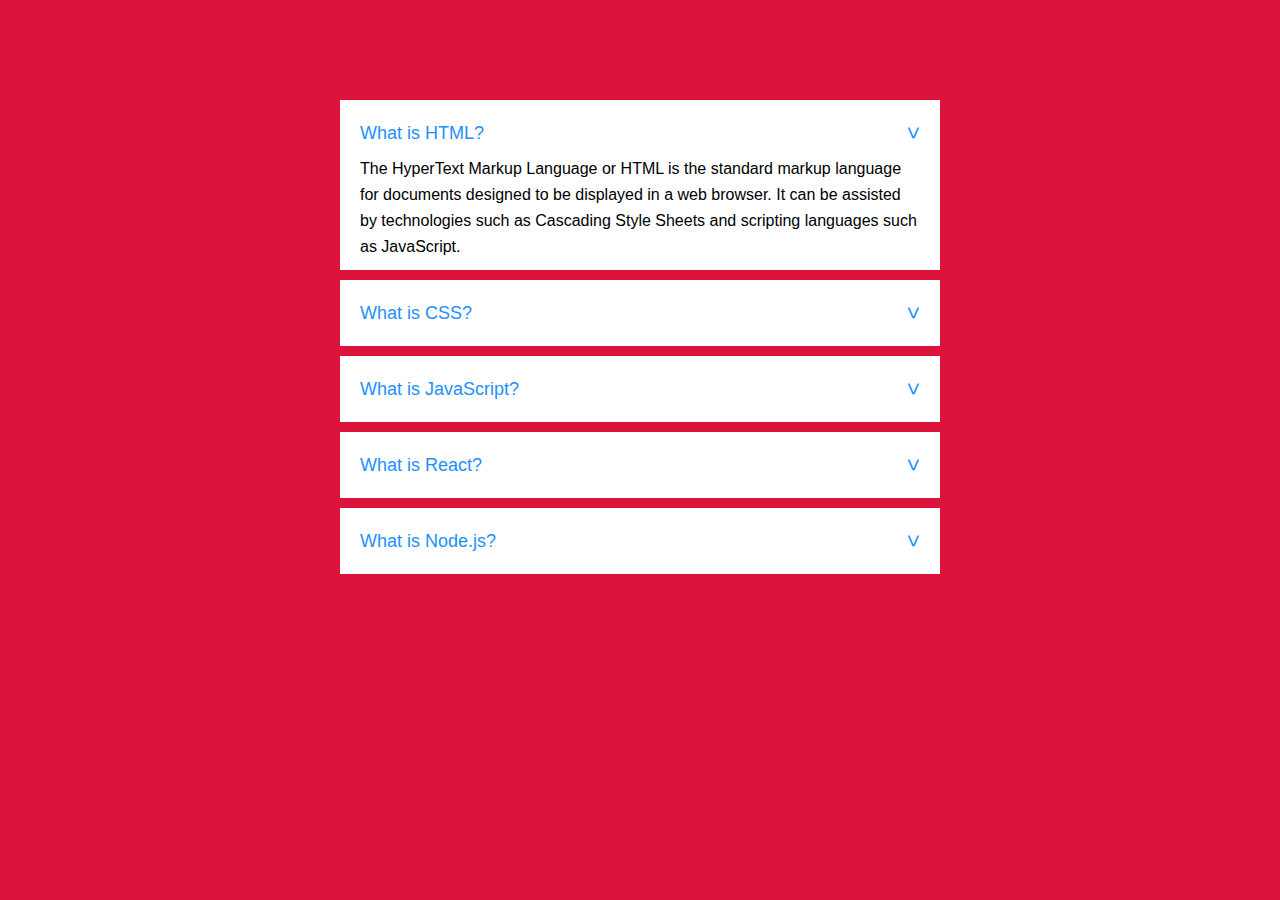
<file: 010. Accordion/index.html>
<html lang="en">
  <head>
    <meta charset="UTF-8" />
    <meta http-equiv="X-UA-Compatible" content="IE=edge" />
    <meta name="viewport" content="width=device-width, initial-scale=1.0" />
    <title>Accordion</title>
    <link rel="stylesheet" href="style.css" />
  </head>
  <body>
    <ul id="accordion">
      <li>
        <label for="first">What is HTML? <span>&#x3e;</span></label>
        <input type="radio" name="accordion" id="first" checked />
        <div class="content">
          <p>
            The HyperText Markup Language or HTML is the standard markup
            language for documents designed to be displayed in a web browser. It
            can be assisted by technologies such as Cascading Style Sheets and
            scripting languages such as JavaScript.
          </p>
        </div>
      </li>
      <li>
        <label for="second">What is CSS? <span>&#x3e;</span></label>
        <input type="radio" name="accordion" id="second" />
        <div class="content">
          <p>
            Cascading Style Sheets is a style sheet language used for describing
            the presentation of a document written in a markup language such as
            HTML. CSS is a cornerstone technology of the World Wide Web,
            alongside HTML and JavaScript.
          </p>
        </div>
      </li>
      <li>
        <label for="third">What is JavaScript? <span>&#x3e;</span></label>
        <input type="radio" name="accordion" id="third" />
        <div class="content">
          <p>
            JavaScript, often abbreviated JS, is a programming language that is
            one of the core technologies of the World Wide Web, alongside HTML
            and CSS. Over 97% of websites use JavaScript on the client side for
            web page behavior, often incorporating third-party libraries.
          </p>
        </div>
      </li>
      <li>
        <label for="fourth">What is React? <span>&#x3e;</span></label>
        <input type="radio" name="accordion" id="fourth" />
        <div class="content">
          <p>
            React is a free and open-source front-end JavaScript library for
            building user interfaces based on UI components. It is maintained by
            Meta and a community of individual developers and companies.
          </p>
        </div>
      </li>
      <li>
        <label for="fifth">What is Node.js? <span>&#x3e;</span></label>
        <input type="radio" name="accordion" id="fifth" />
        <div class="content">
          <p>
            Node.js is an open-source, cross-platform, back-end JavaScript
            runtime environment that runs on the V8 engine and executes
            JavaScript code outside a web browser
          </p>
        </div>
      </li>
    </ul>
  </body>
</html>
</file>
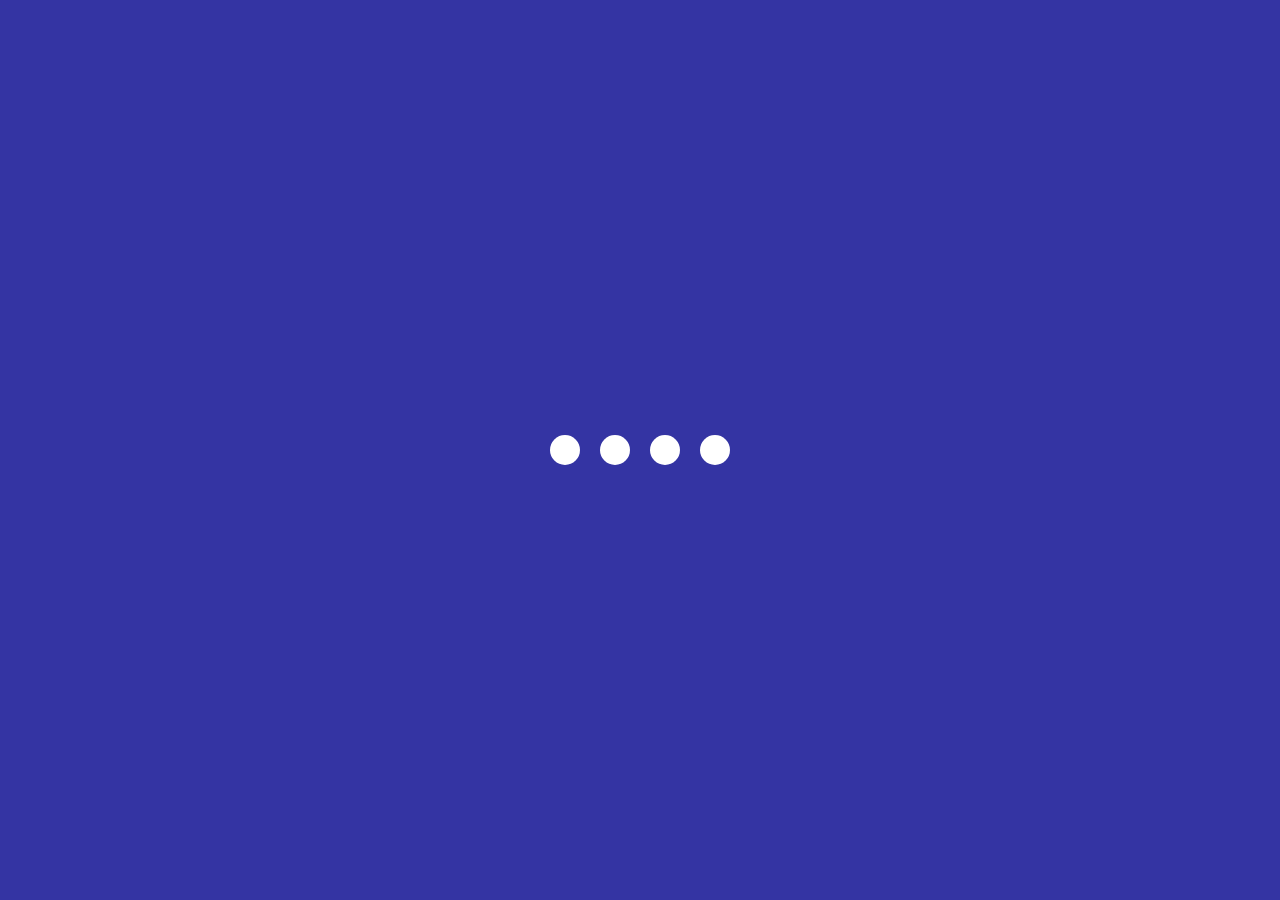
<file: 02.Creative Loading Animation/index.html>
<html lang="en">
  <head>
    <meta charset="UTF-8" />
    <meta http-equiv="X-UA-Compatible" content="IE=edge" />
    <meta name="viewport" content="width=device-width, initial-scale=1.0" />
    <title>Loading Animation</title>
    <link rel="stylesheet" href="style.css" />
  </head>
  <body>
    <section class="wrapper">
      <div class="loader">
        <div class="loading one"></div>
        <div class="loading two"></div>
        <div class="loading three"></div>
        <div class="loading four"></div>
      </div>
    </section>
  </body>
</html>
</file>
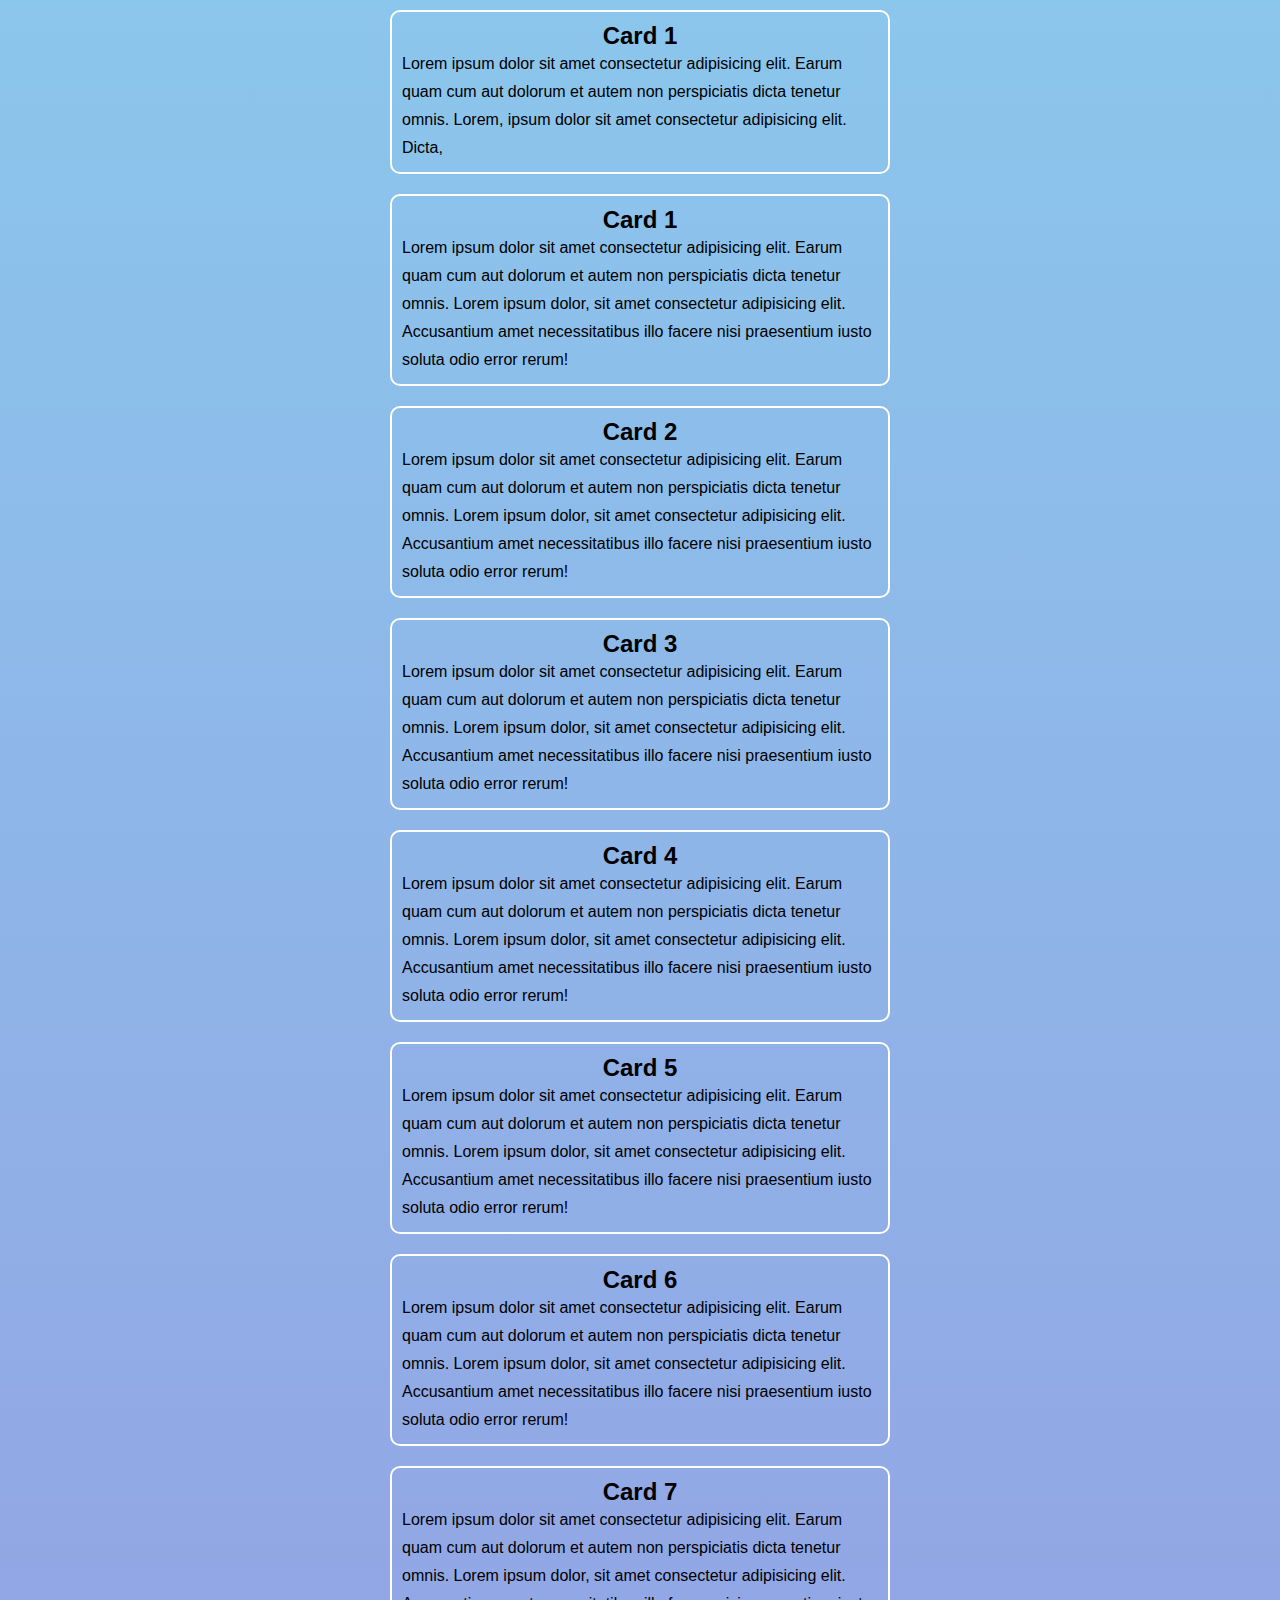
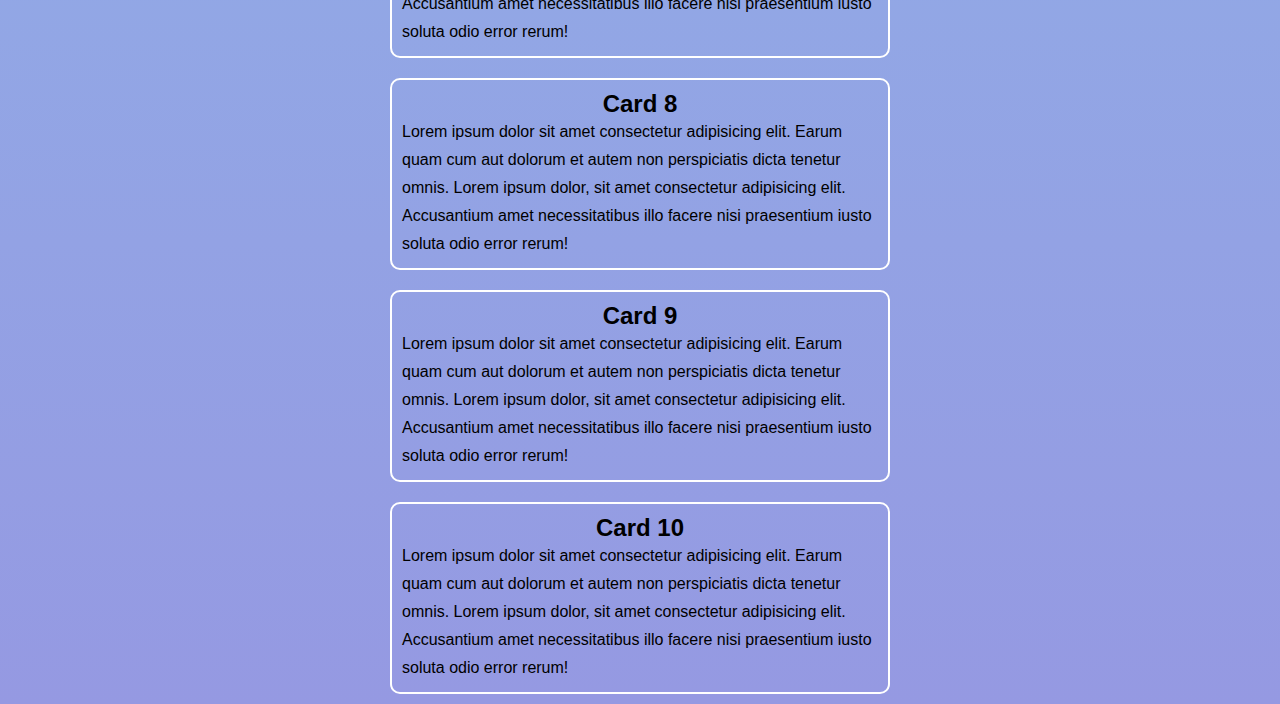
<file: 03.Custom Scrollbar/index.html>
<html lang="en">
  <head>
    <meta charset="UTF-8" />
    <meta name="viewport" content="width=device-width, initial-scale=1.0" />
    <title>Custom Scrollbar</title>
    <link rel="stylesheet" href="style.css" />
  </head>
  <body>
    <section class="section">
      <div class="card">
        <h2>Card 1</h2>
        <p>
          Lorem ipsum dolor sit amet consectetur adipisicing elit. Earum quam
          cum aut dolorum et autem non perspiciatis dicta tenetur omnis. Lorem,
          ipsum dolor sit amet consectetur adipisicing elit. Dicta,
          <pariatur class="lorem10"></pariatur>
        </p>
      </div>
      <div class="card">
        <h2>Card 1</h2>
        <p>
          Lorem ipsum dolor sit amet consectetur adipisicing elit. Earum quam
          cum aut dolorum et autem non perspiciatis dicta tenetur omnis. Lorem
          ipsum dolor, sit amet consectetur adipisicing elit. Accusantium amet
          necessitatibus illo facere nisi praesentium iusto soluta odio error
          rerum!
        </p>
      </div>
      <div class="card">
        <h2>Card 2</h2>
        <p>
          Lorem ipsum dolor sit amet consectetur adipisicing elit. Earum quam
          cum aut dolorum et autem non perspiciatis dicta tenetur omnis. Lorem
          ipsum dolor, sit amet consectetur adipisicing elit. Accusantium amet
          necessitatibus illo facere nisi praesentium iusto soluta odio error
          rerum!
        </p>
      </div>
      <div class="card">
        <h2>Card 3</h2>
        <p>
          Lorem ipsum dolor sit amet consectetur adipisicing elit. Earum quam
          cum aut dolorum et autem non perspiciatis dicta tenetur omnis. Lorem
          ipsum dolor, sit amet consectetur adipisicing elit. Accusantium amet
          necessitatibus illo facere nisi praesentium iusto soluta odio error
          rerum!
        </p>
      </div>
      <div class="card">
        <h2>Card 4</h2>
        <p>
          Lorem ipsum dolor sit amet consectetur adipisicing elit. Earum quam
          cum aut dolorum et autem non perspiciatis dicta tenetur omnis. Lorem
          ipsum dolor, sit amet consectetur adipisicing elit. Accusantium amet
          necessitatibus illo facere nisi praesentium iusto soluta odio error
          rerum!
        </p>
      </div>
      <div class="card">
        <h2>Card 5</h2>
        <p>
          Lorem ipsum dolor sit amet consectetur adipisicing elit. Earum quam
          cum aut dolorum et autem non perspiciatis dicta tenetur omnis. Lorem
          ipsum dolor, sit amet consectetur adipisicing elit. Accusantium amet
          necessitatibus illo facere nisi praesentium iusto soluta odio error
          rerum!
        </p>
      </div>
      <div class="card">
        <h2>Card 6</h2>
        <p>
          Lorem ipsum dolor sit amet consectetur adipisicing elit. Earum quam
          cum aut dolorum et autem non perspiciatis dicta tenetur omnis. Lorem
          ipsum dolor, sit amet consectetur adipisicing elit. Accusantium amet
          necessitatibus illo facere nisi praesentium iusto soluta odio error
          rerum!
        </p>
      </div>
      <div class="card">
        <h2>Card 7</h2>
        <p>
          Lorem ipsum dolor sit amet consectetur adipisicing elit. Earum quam
          cum aut dolorum et autem non perspiciatis dicta tenetur omnis. Lorem
          ipsum dolor, sit amet consectetur adipisicing elit. Accusantium amet
          necessitatibus illo facere nisi praesentium iusto soluta odio error
          rerum!
        </p>
      </div>
      <div class="card">
        <h2>Card 8</h2>
        <p>
          Lorem ipsum dolor sit amet consectetur adipisicing elit. Earum quam
          cum aut dolorum et autem non perspiciatis dicta tenetur omnis. Lorem
          ipsum dolor, sit amet consectetur adipisicing elit. Accusantium amet
          necessitatibus illo facere nisi praesentium iusto soluta odio error
          rerum!
        </p>
      </div>
      <div class="card">
        <h2>Card 9</h2>
        <p>
          Lorem ipsum dolor sit amet consectetur adipisicing elit. Earum quam
          cum aut dolorum et autem non perspiciatis dicta tenetur omnis. Lorem
          ipsum dolor, sit amet consectetur adipisicing elit. Accusantium amet
          necessitatibus illo facere nisi praesentium iusto soluta odio error
          rerum!
        </p>
      </div>
      <div class="card">
        <h2>Card 10</h2>
        <p>
          Lorem ipsum dolor sit amet consectetur adipisicing elit. Earum quam
          cum aut dolorum et autem non perspiciatis dicta tenetur omnis. Lorem
          ipsum dolor, sit amet consectetur adipisicing elit. Accusantium amet
          necessitatibus illo facere nisi praesentium iusto soluta odio error
          rerum!
        </p>
      </div>
    </section>
  </body>
</html>
</file>
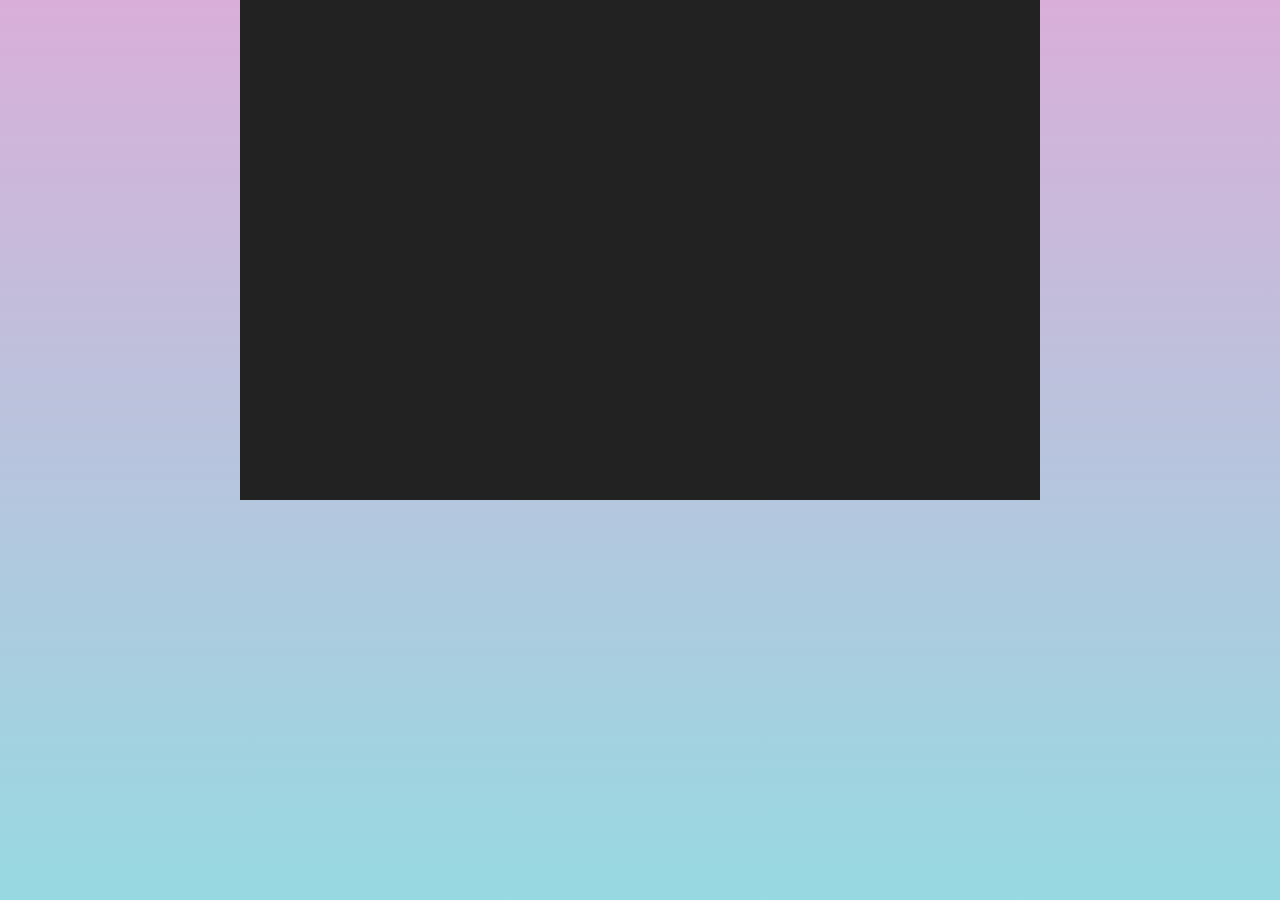
<file: 04.Creative Image Hover Effect/index.html>
<html lang="en">
  <head>
    <meta charset="UTF-8" />
    <meta http-equiv="X-UA-Compatible" content="IE=edge" />
    <meta name="viewport" content="width=device-width, initial-scale=1.0" />
    <title>Creative Image Hover Effect</title>
    <link rel="stylesheet" href="style.css" />
  </head>
  <body>
    <section class="container">
      <div class="clip clip1"></div>
      <div class="clip clip2"></div>
      <div class="clip clip3"></div>
    </section>
  </body>
</html>
</file>
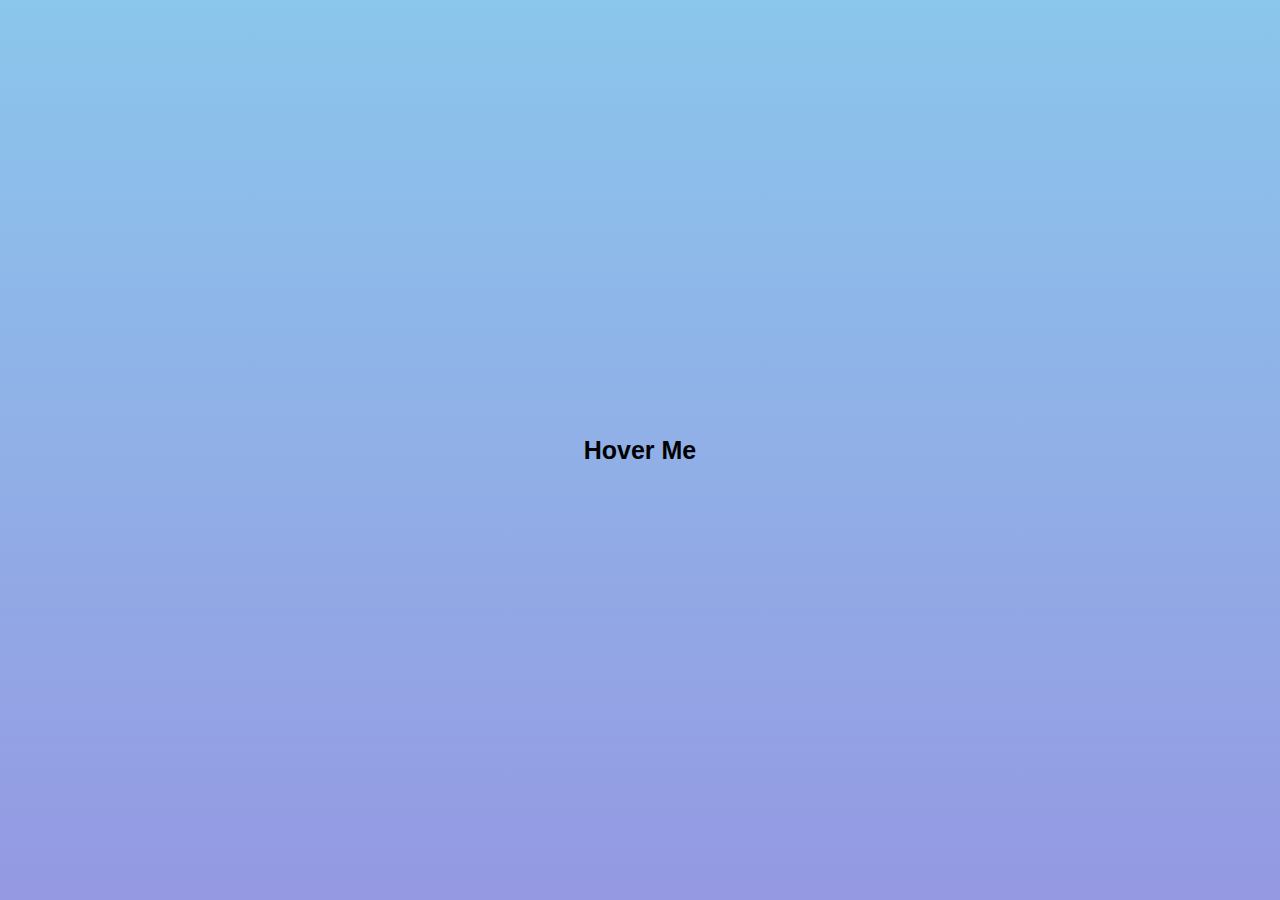
<file: 09. Tooltip/index.html>
<html lang="en">
  <head>
    <meta charset="UTF-8" />
    <meta http-equiv="X-UA-Compatible" content="IE=edge" />
    <meta name="viewport" content="width=device-width, initial-scale=1.0" />
    <title>Tooltip</title>
    <link rel="stylesheet" href="style.css" />
  </head>
  <body>
    <div id="container">
      <span id="tooltip-content">Tooltip Text</span>
      <span>Hover Me</span>
    </div>
  </body>
</html>
</file>
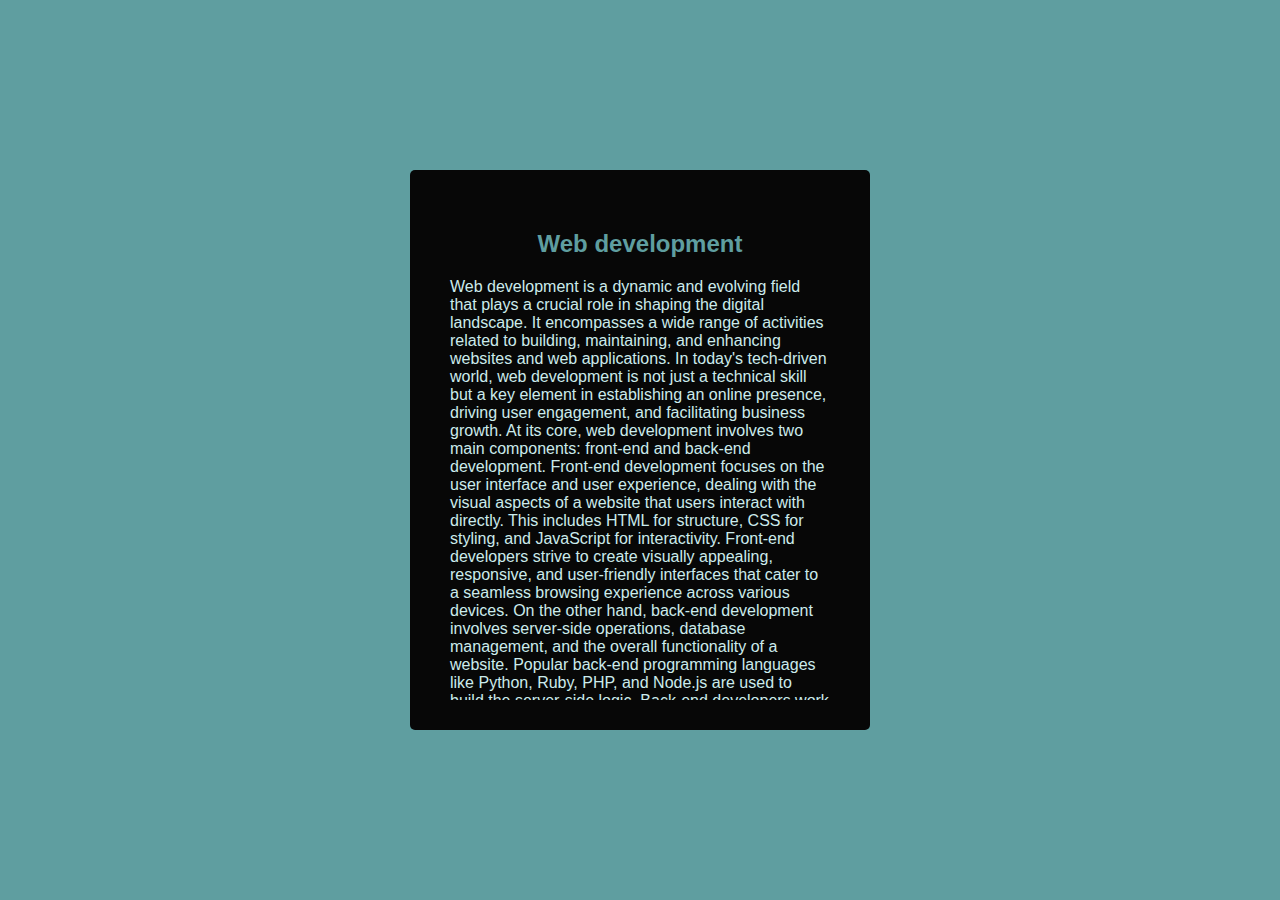
<file: 11. Scrollbars/index.html>
<html lang="en">
  <head>
    <meta charset="UTF-8" />
    <meta name="viewport" content="width=device-width, initial-scale=1.0" />
    <title>Scrollbar</title>
    <link rel="stylesheet" href="style.css" />
  </head>
  <body>
    <section class="scroll-container">
      <div class="scroll-div">
        <div class="scroll-object">
          <h2>Web development</h2>
          Web development is a dynamic and evolving field that plays a crucial
          role in shaping the digital landscape. It encompasses a wide range of
          activities related to building, maintaining, and enhancing websites
          and web applications. In today's tech-driven world, web development is
          not just a technical skill but a key element in establishing an online
          presence, driving user engagement, and facilitating business growth.
          At its core, web development involves two main components: front-end
          and back-end development. Front-end development focuses on the user
          interface and user experience, dealing with the visual aspects of a
          website that users interact with directly. This includes HTML for
          structure, CSS for styling, and JavaScript for interactivity.
          Front-end developers strive to create visually appealing, responsive,
          and user-friendly interfaces that cater to a seamless browsing
          experience across various devices. On the other hand, back-end
          development involves server-side operations, database management, and
          the overall functionality of a website. Popular back-end programming
          languages like Python, Ruby, PHP, and Node.js are used to build the
          server-side logic. Back-end developers work to ensure that the website
          or web application functions smoothly, handles user requests
          efficiently, and securely manages data. The combination of front-end
          and back-end development results in full-stack development, where
          developers have proficiency in both areas. Full-stack developers are
          versatile and capable of handling the entire web development process,
          from designing the user interface to implementing server-side logic
          and managing databases. Web development frameworks and libraries
          significantly contribute to streamlining the development process.
          Frameworks like React, Angular, and Vue.js are widely used for
          front-end development, providing pre-built components and a structured
          architecture. On the back-end, frameworks like Django (Python), Ruby
          on Rails (Ruby), and Express.js (JavaScript/Node.js) offer developers
          a foundation to build robust and scalable applications. The rise of
          application programming interfaces (APIs) has also played a pivotal
          role in modern web development. APIs enable different software systems
          to communicate and share data, facilitating seamless integration
          between various components and services. This has led to the
          development of Single Page Applications (SPAs) and Progressive Web
          Apps (PWAs), enhancing the user experience by delivering faster, more
          interactive, and responsive web applications. Web development is not
          solely about coding; it also involves considerations for security,
          performance optimization, and scalability. With the increasing
          emphasis on cybersecurity, developers need to implement best practices
          to protect user data and prevent security breaches. Additionally,
          optimizing web performance through techniques like code splitting,
          lazy loading, and caching is essential to ensure a fast and efficient
          user experience. The field of web development is in a constant state
          of evolution, with new technologies and trends emerging regularly. The
          adoption of serverless architecture, the increasing use of artificial
          intelligence and machine learning in web applications, and the growth
          of the Jamstack (JavaScript, APIs, and Markup) architecture are just a
          few examples of the ongoing developments in the industry. In
          conclusion, web development is a multifaceted discipline that
          continues to shape the digital landscape. Whether it's building
          responsive user interfaces, implementing robust server-side logic, or
          integrating cutting-edge technologies, web development is a crucial
          element in creating the online experiences we interact with daily. As
          technology advances, web developers will need to stay adaptable,
          continuously updating their skills to meet the ever-changing demands
          of the digital world.
        </div>
      </div>
    </section>
  </body>
</html>
</file>
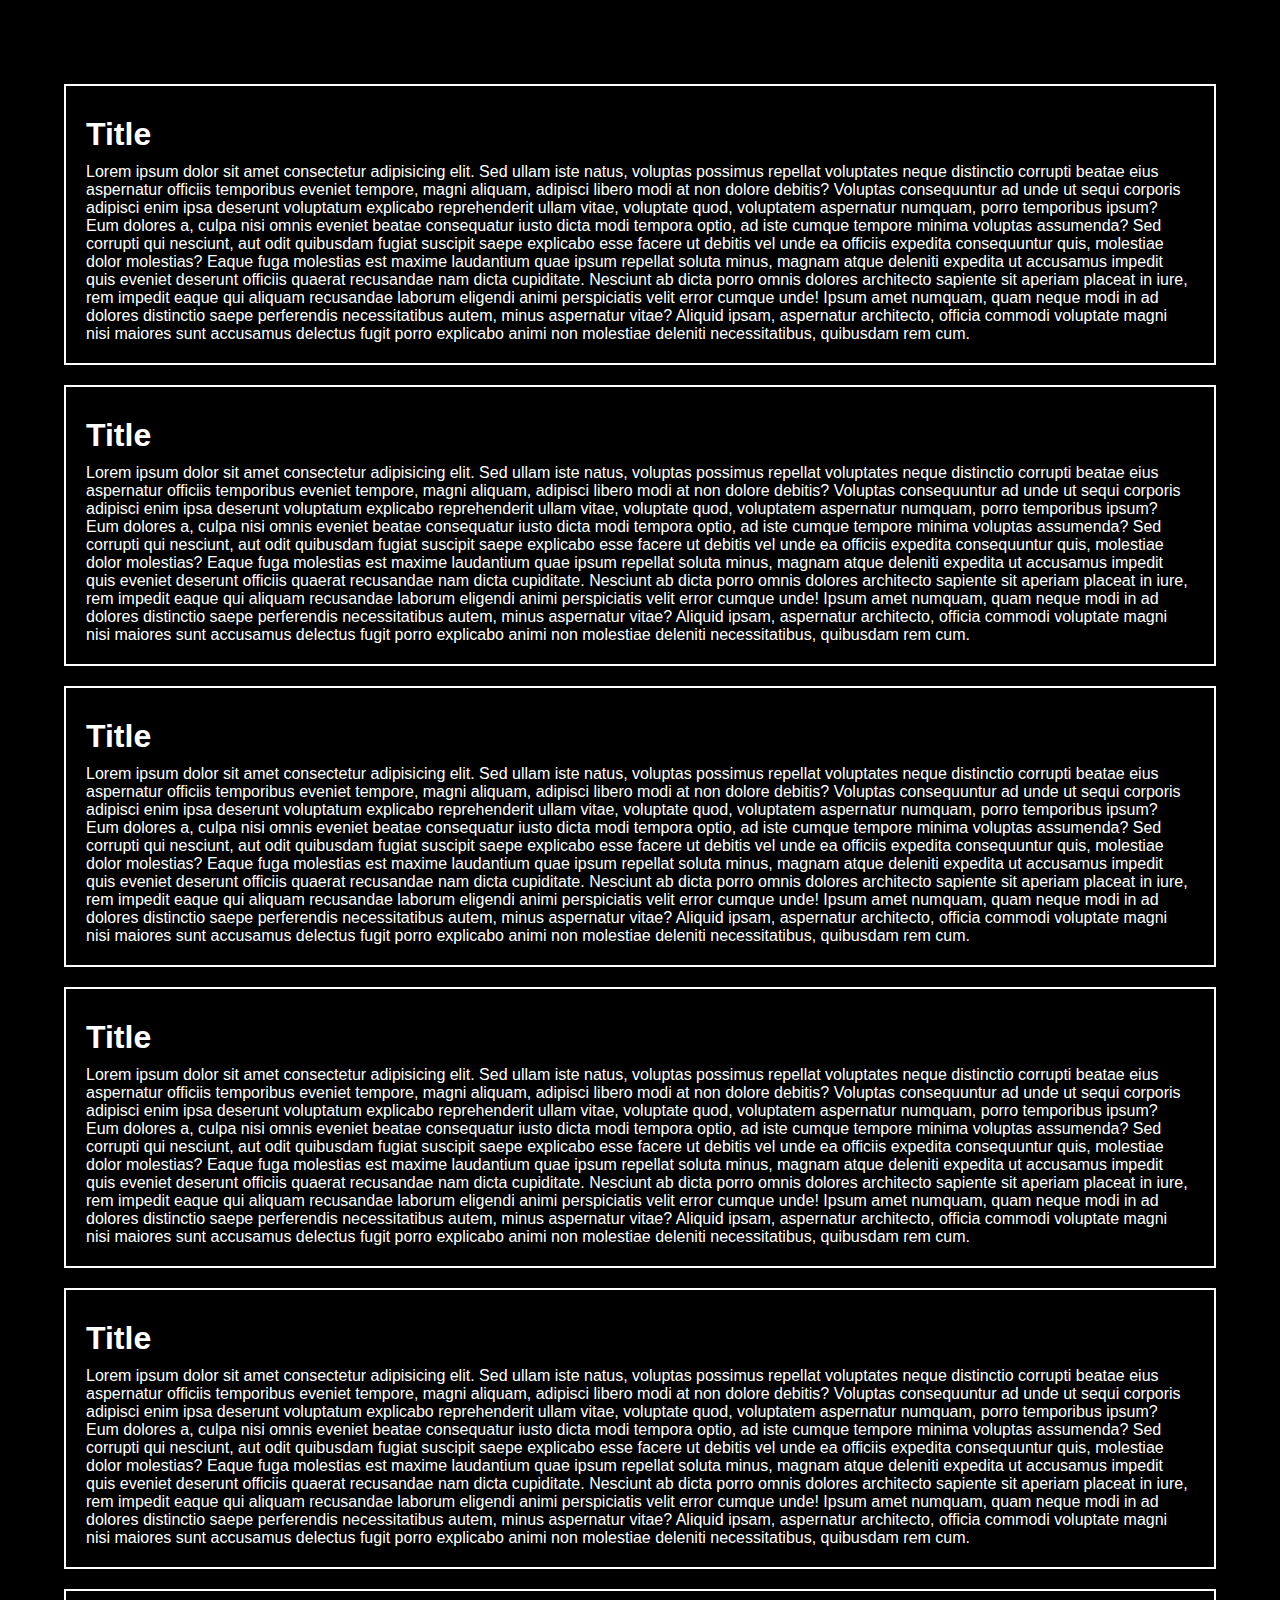
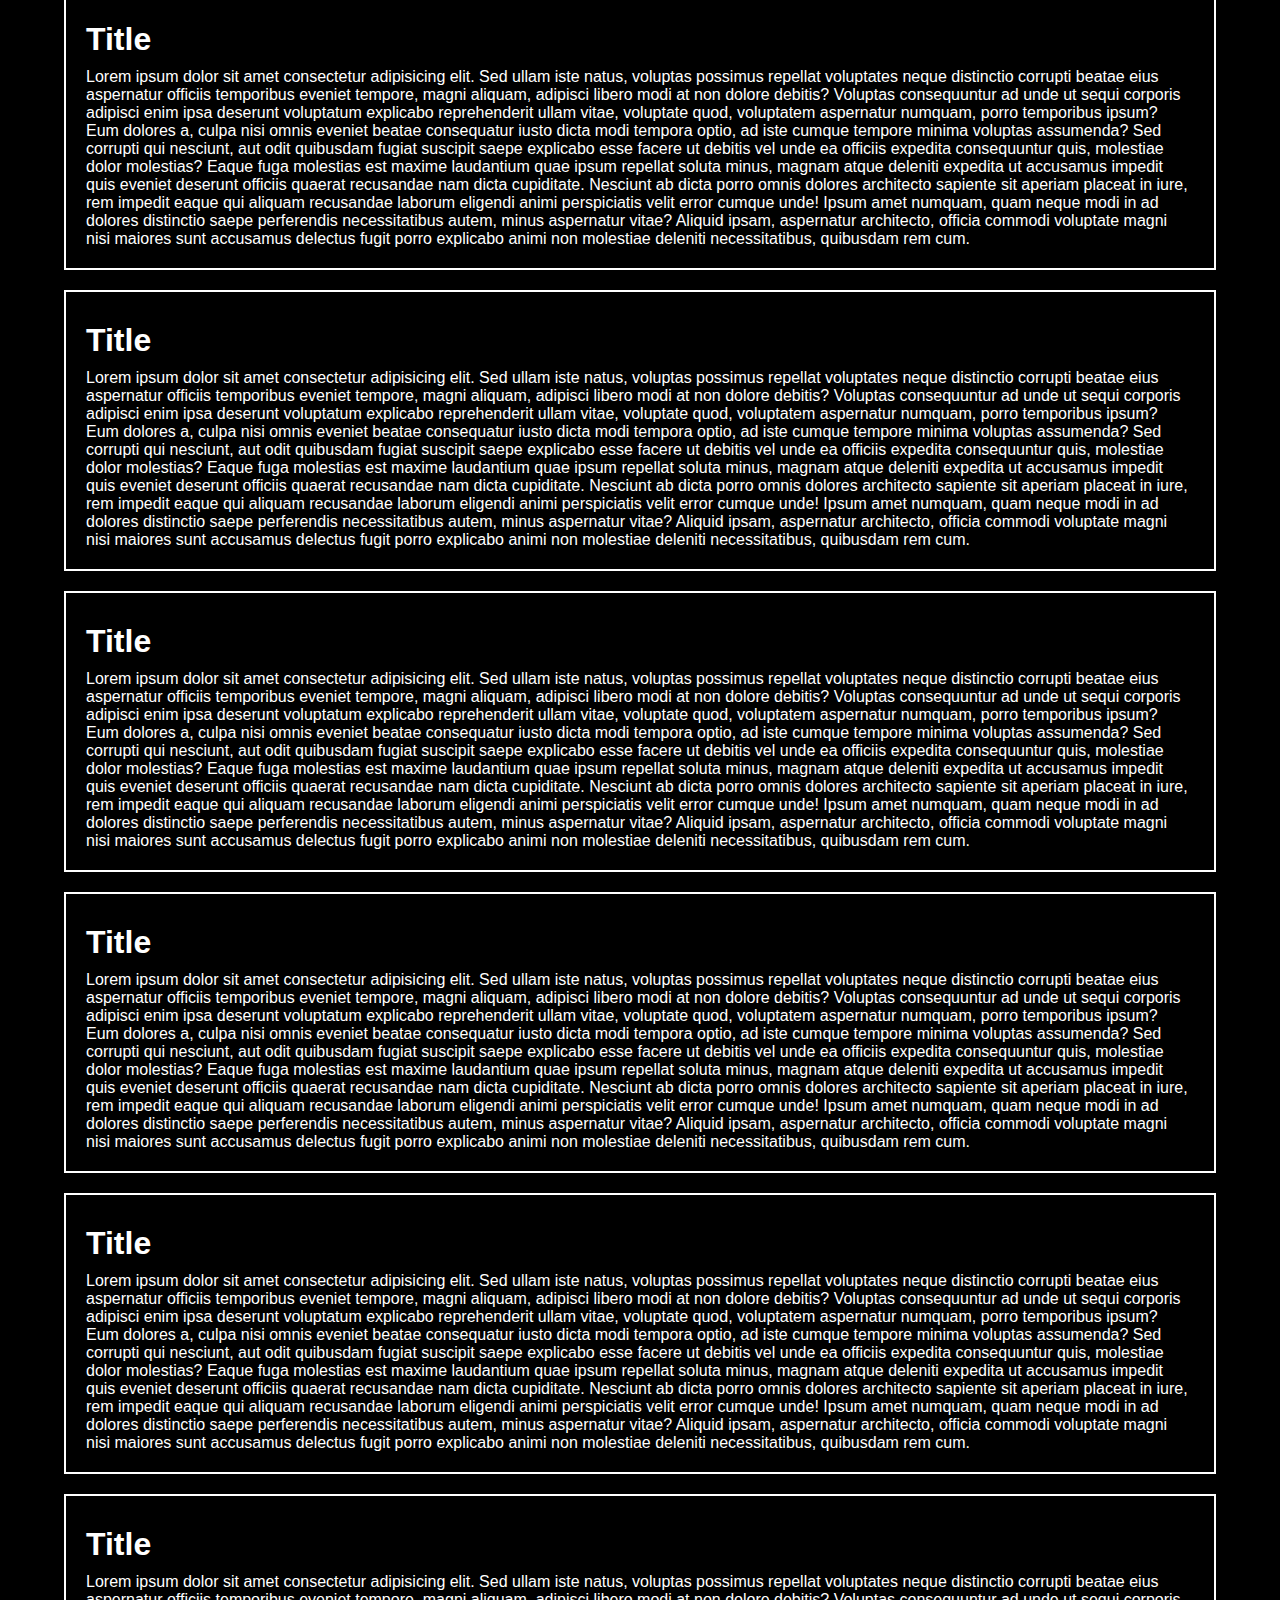
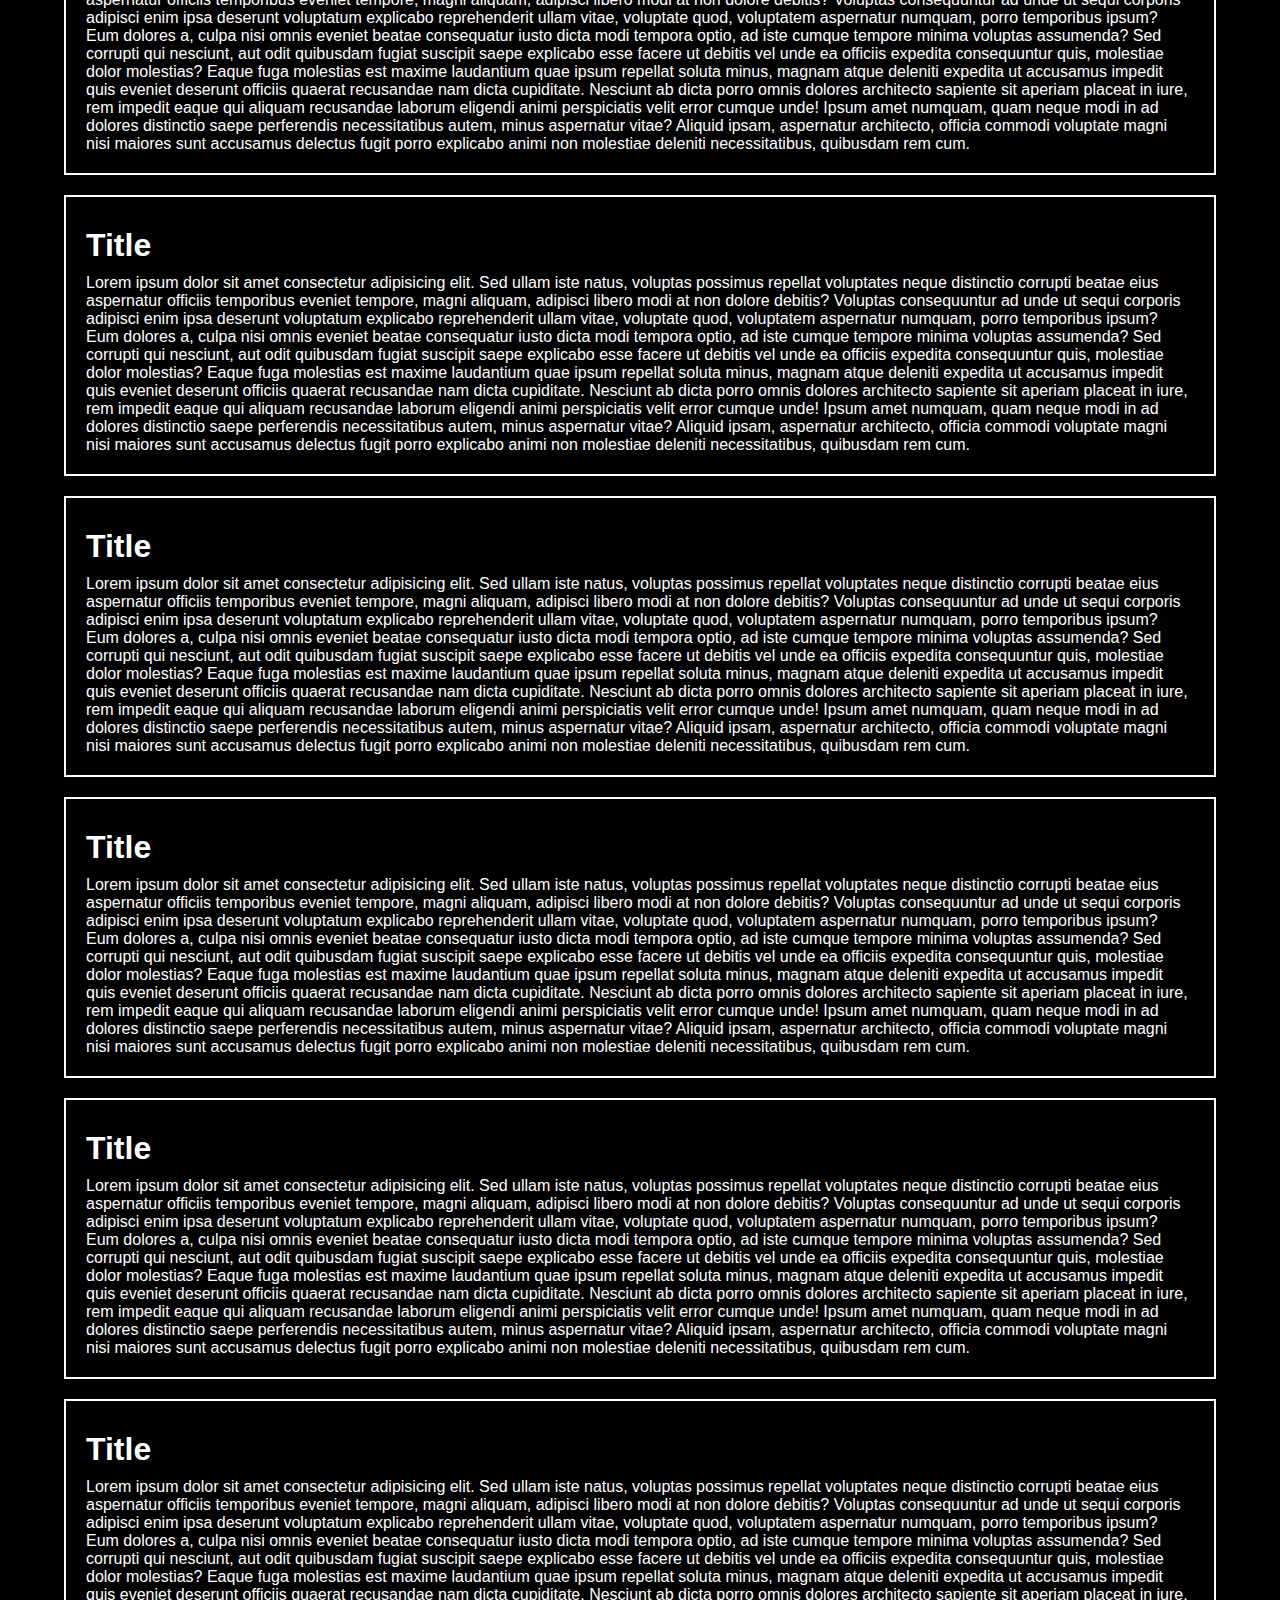
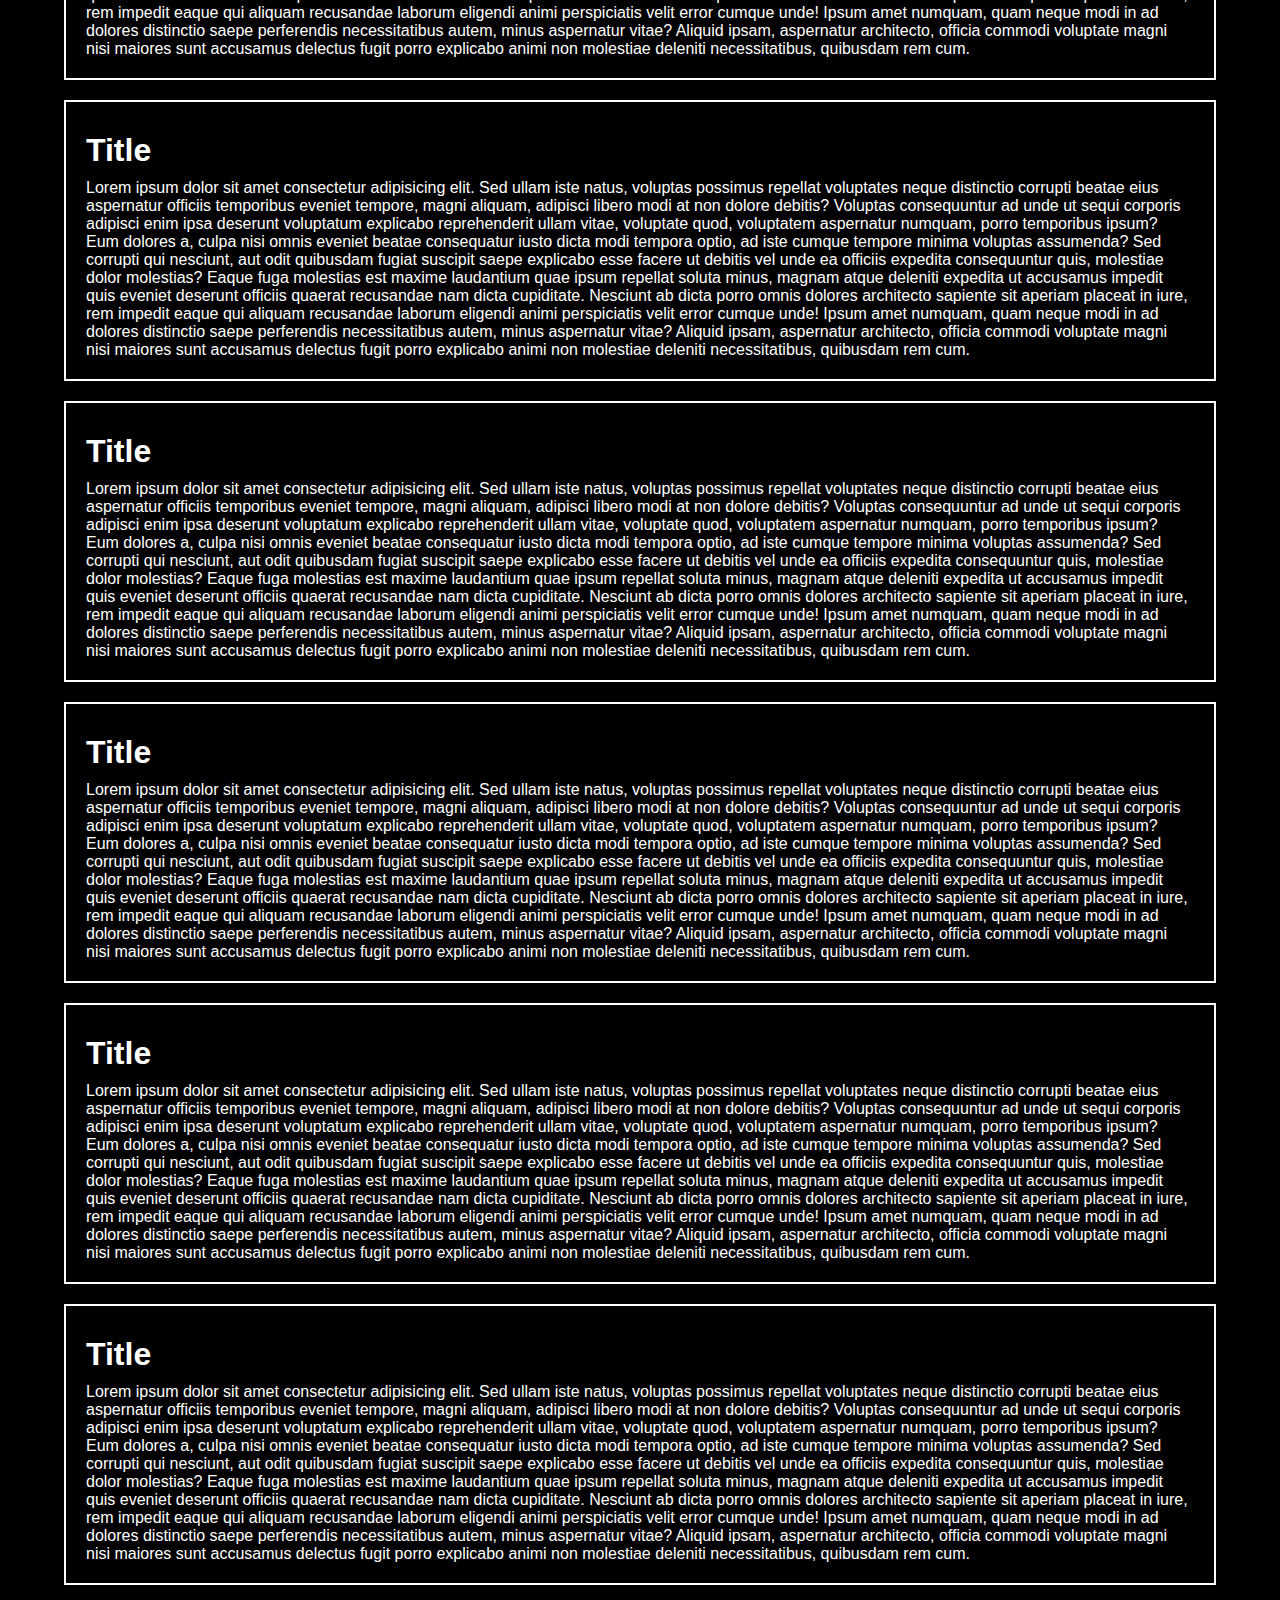
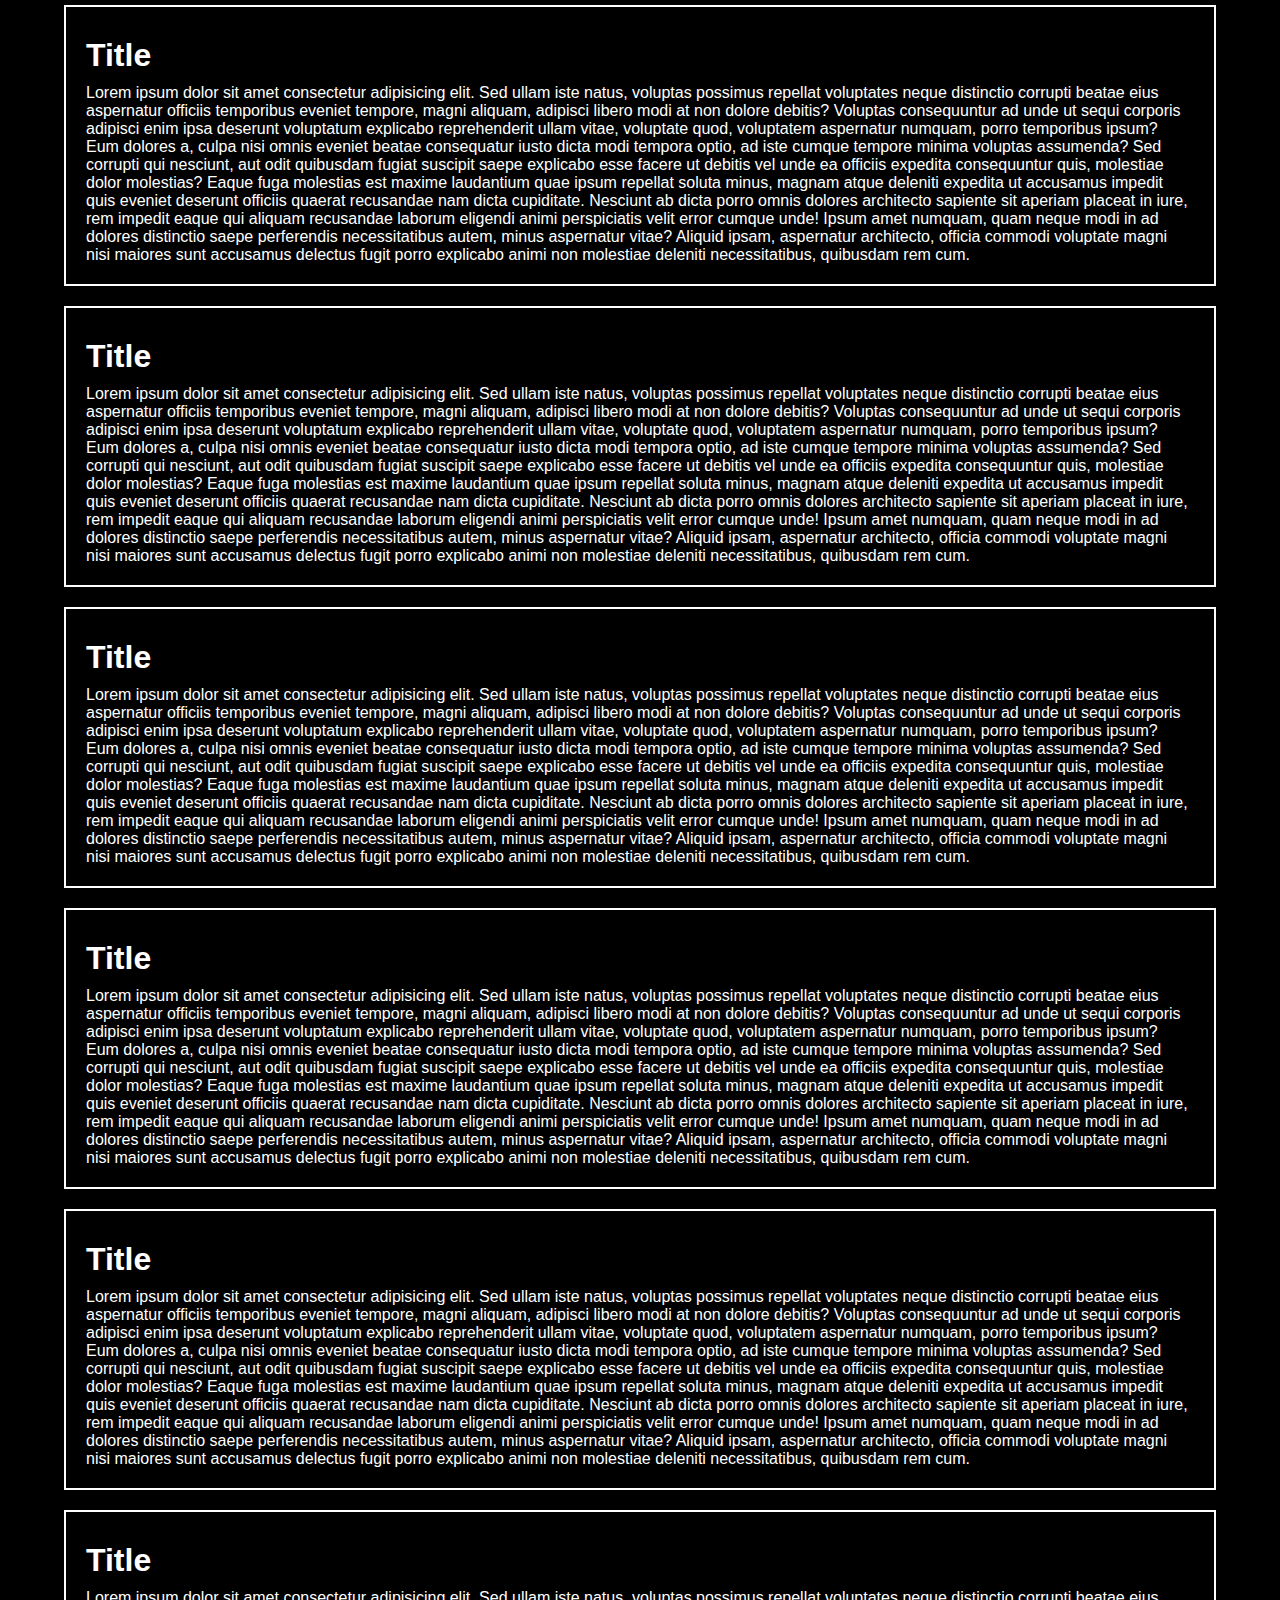
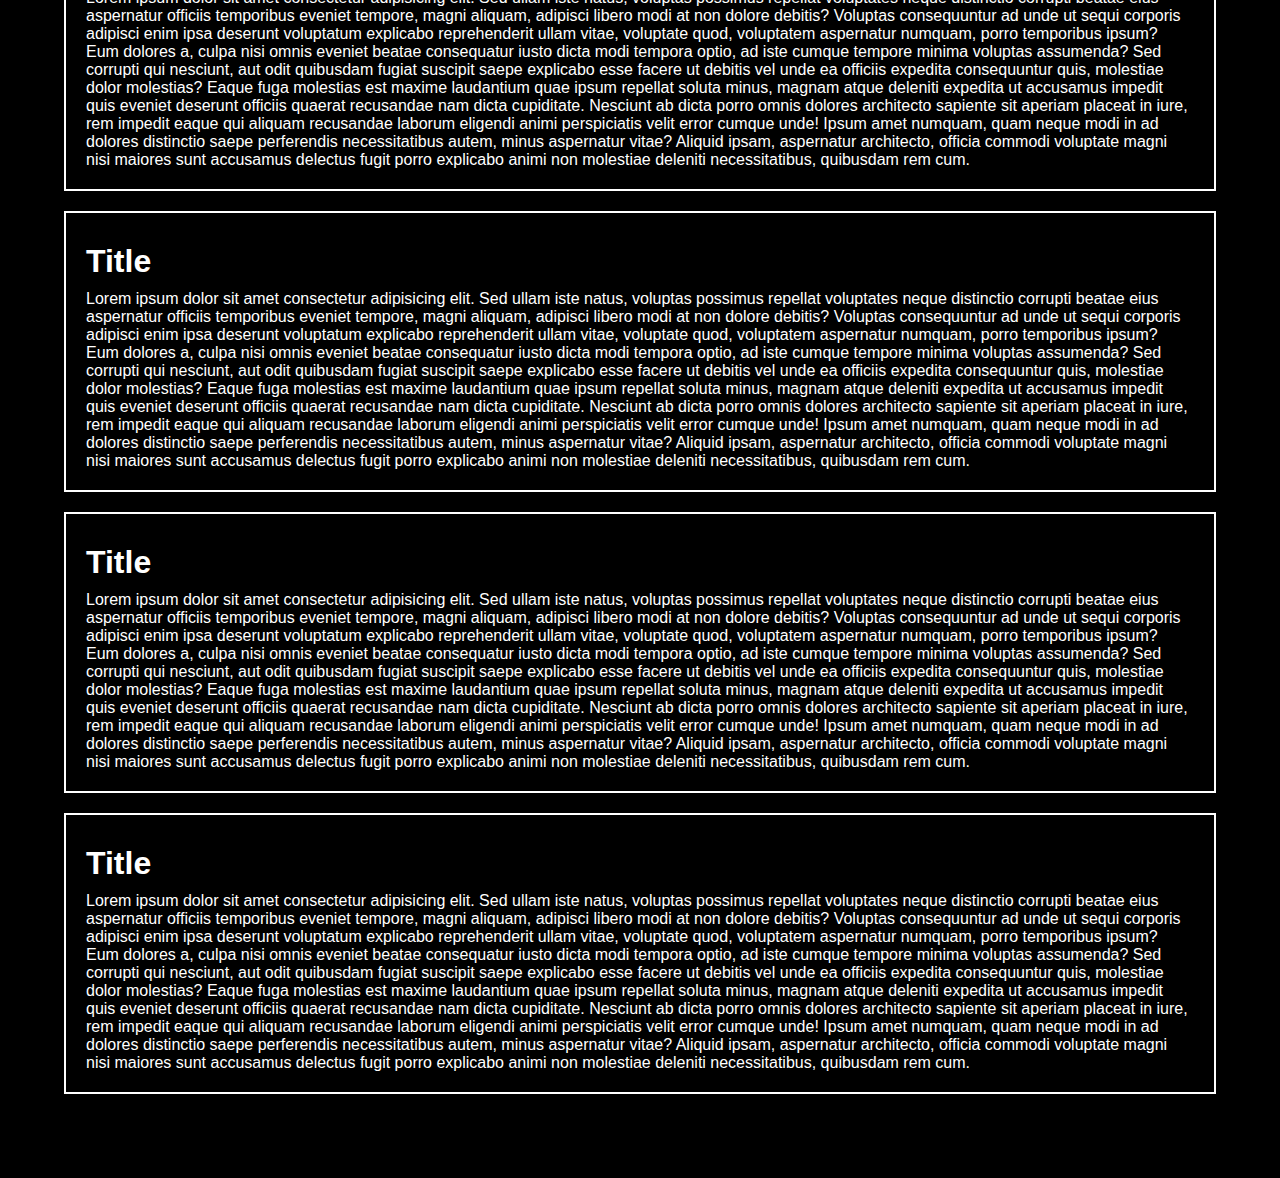
<file: 13. Page Scroll Indicator/index.html>
<!DOCTYPE html>
<html>
  <head>
    <meta charset="utf-8" />
    <meta http-equiv="X-UA-Compatible" content="IE=edge" />
    <meta name="viewport" content="width=device-width,initial-scale=1.0" />
    <title>Page Scroll Indicator</title>
    <link rel="stylesheet" href="style.css" />
  </head>
  <body>
    <div class="content">
      <!-- (section>h1{Title}+p{lorem200})*30 -->
      <section>
        <h1>Title</h1>
        <p>Lorem ipsum dolor sit amet consectetur adipisicing elit. Sed ullam iste natus, voluptas possimus repellat voluptates neque distinctio corrupti beatae eius aspernatur officiis temporibus eveniet tempore, magni aliquam, adipisci libero modi at non dolore debitis? Voluptas consequuntur ad unde ut sequi corporis adipisci enim ipsa deserunt voluptatum explicabo reprehenderit ullam vitae, voluptate quod, voluptatem aspernatur numquam, porro temporibus ipsum? Eum dolores a, culpa nisi omnis eveniet beatae consequatur iusto dicta modi tempora optio, ad iste cumque tempore minima voluptas assumenda? Sed corrupti qui nesciunt, aut odit quibusdam fugiat suscipit saepe explicabo esse facere ut debitis vel unde ea officiis expedita consequuntur quis, molestiae dolor molestias? Eaque fuga molestias est maxime laudantium quae ipsum repellat soluta minus, magnam atque deleniti expedita ut accusamus impedit quis eveniet deserunt officiis quaerat recusandae nam dicta cupiditate. Nesciunt ab dicta porro omnis dolores architecto sapiente sit aperiam placeat in iure, rem impedit eaque qui aliquam recusandae laborum eligendi animi perspiciatis velit error cumque unde! Ipsum amet numquam, quam neque modi in ad dolores distinctio saepe perferendis necessitatibus autem, minus aspernatur vitae? Aliquid ipsam, aspernatur architecto, officia commodi voluptate magni nisi maiores sunt accusamus delectus fugit porro explicabo animi non molestiae deleniti necessitatibus, quibusdam rem cum.</p>
      </section>
      <section>
        <h1>Title</h1>
        <p>Lorem ipsum dolor sit amet consectetur adipisicing elit. Sed ullam iste natus, voluptas possimus repellat voluptates neque distinctio corrupti beatae eius aspernatur officiis temporibus eveniet tempore, magni aliquam, adipisci libero modi at non dolore debitis? Voluptas consequuntur ad unde ut sequi corporis adipisci enim ipsa deserunt voluptatum explicabo reprehenderit ullam vitae, voluptate quod, voluptatem aspernatur numquam, porro temporibus ipsum? Eum dolores a, culpa nisi omnis eveniet beatae consequatur iusto dicta modi tempora optio, ad iste cumque tempore minima voluptas assumenda? Sed corrupti qui nesciunt, aut odit quibusdam fugiat suscipit saepe explicabo esse facere ut debitis vel unde ea officiis expedita consequuntur quis, molestiae dolor molestias? Eaque fuga molestias est maxime laudantium quae ipsum repellat soluta minus, magnam atque deleniti expedita ut accusamus impedit quis eveniet deserunt officiis quaerat recusandae nam dicta cupiditate. Nesciunt ab dicta porro omnis dolores architecto sapiente sit aperiam placeat in iure, rem impedit eaque qui aliquam recusandae laborum eligendi animi perspiciatis velit error cumque unde! Ipsum amet numquam, quam neque modi in ad dolores distinctio saepe perferendis necessitatibus autem, minus aspernatur vitae? Aliquid ipsam, aspernatur architecto, officia commodi voluptate magni nisi maiores sunt accusamus delectus fugit porro explicabo animi non molestiae deleniti necessitatibus, quibusdam rem cum.</p>
      </section>
      <section>
        <h1>Title</h1>
        <p>Lorem ipsum dolor sit amet consectetur adipisicing elit. Sed ullam iste natus, voluptas possimus repellat voluptates neque distinctio corrupti beatae eius aspernatur officiis temporibus eveniet tempore, magni aliquam, adipisci libero modi at non dolore debitis? Voluptas consequuntur ad unde ut sequi corporis adipisci enim ipsa deserunt voluptatum explicabo reprehenderit ullam vitae, voluptate quod, voluptatem aspernatur numquam, porro temporibus ipsum? Eum dolores a, culpa nisi omnis eveniet beatae consequatur iusto dicta modi tempora optio, ad iste cumque tempore minima voluptas assumenda? Sed corrupti qui nesciunt, aut odit quibusdam fugiat suscipit saepe explicabo esse facere ut debitis vel unde ea officiis expedita consequuntur quis, molestiae dolor molestias? Eaque fuga molestias est maxime laudantium quae ipsum repellat soluta minus, magnam atque deleniti expedita ut accusamus impedit quis eveniet deserunt officiis quaerat recusandae nam dicta cupiditate. Nesciunt ab dicta porro omnis dolores architecto sapiente sit aperiam placeat in iure, rem impedit eaque qui aliquam recusandae laborum eligendi animi perspiciatis velit error cumque unde! Ipsum amet numquam, quam neque modi in ad dolores distinctio saepe perferendis necessitatibus autem, minus aspernatur vitae? Aliquid ipsam, aspernatur architecto, officia commodi voluptate magni nisi maiores sunt accusamus delectus fugit porro explicabo animi non molestiae deleniti necessitatibus, quibusdam rem cum.</p>
      </section>
      <section>
        <h1>Title</h1>
        <p>Lorem ipsum dolor sit amet consectetur adipisicing elit. Sed ullam iste natus, voluptas possimus repellat voluptates neque distinctio corrupti beatae eius aspernatur officiis temporibus eveniet tempore, magni aliquam, adipisci libero modi at non dolore debitis? Voluptas consequuntur ad unde ut sequi corporis adipisci enim ipsa deserunt voluptatum explicabo reprehenderit ullam vitae, voluptate quod, voluptatem aspernatur numquam, porro temporibus ipsum? Eum dolores a, culpa nisi omnis eveniet beatae consequatur iusto dicta modi tempora optio, ad iste cumque tempore minima voluptas assumenda? Sed corrupti qui nesciunt, aut odit quibusdam fugiat suscipit saepe explicabo esse facere ut debitis vel unde ea officiis expedita consequuntur quis, molestiae dolor molestias? Eaque fuga molestias est maxime laudantium quae ipsum repellat soluta minus, magnam atque deleniti expedita ut accusamus impedit quis eveniet deserunt officiis quaerat recusandae nam dicta cupiditate. Nesciunt ab dicta porro omnis dolores architecto sapiente sit aperiam placeat in iure, rem impedit eaque qui aliquam recusandae laborum eligendi animi perspiciatis velit error cumque unde! Ipsum amet numquam, quam neque modi in ad dolores distinctio saepe perferendis necessitatibus autem, minus aspernatur vitae? Aliquid ipsam, aspernatur architecto, officia commodi voluptate magni nisi maiores sunt accusamus delectus fugit porro explicabo animi non molestiae deleniti necessitatibus, quibusdam rem cum.</p>
      </section>
      <section>
        <h1>Title</h1>
        <p>Lorem ipsum dolor sit amet consectetur adipisicing elit. Sed ullam iste natus, voluptas possimus repellat voluptates neque distinctio corrupti beatae eius aspernatur officiis temporibus eveniet tempore, magni aliquam, adipisci libero modi at non dolore debitis? Voluptas consequuntur ad unde ut sequi corporis adipisci enim ipsa deserunt voluptatum explicabo reprehenderit ullam vitae, voluptate quod, voluptatem aspernatur numquam, porro temporibus ipsum? Eum dolores a, culpa nisi omnis eveniet beatae consequatur iusto dicta modi tempora optio, ad iste cumque tempore minima voluptas assumenda? Sed corrupti qui nesciunt, aut odit quibusdam fugiat suscipit saepe explicabo esse facere ut debitis vel unde ea officiis expedita consequuntur quis, molestiae dolor molestias? Eaque fuga molestias est maxime laudantium quae ipsum repellat soluta minus, magnam atque deleniti expedita ut accusamus impedit quis eveniet deserunt officiis quaerat recusandae nam dicta cupiditate. Nesciunt ab dicta porro omnis dolores architecto sapiente sit aperiam placeat in iure, rem impedit eaque qui aliquam recusandae laborum eligendi animi perspiciatis velit error cumque unde! Ipsum amet numquam, quam neque modi in ad dolores distinctio saepe perferendis necessitatibus autem, minus aspernatur vitae? Aliquid ipsam, aspernatur architecto, officia commodi voluptate magni nisi maiores sunt accusamus delectus fugit porro explicabo animi non molestiae deleniti necessitatibus, quibusdam rem cum.</p>
      </section>
      <section>
        <h1>Title</h1>
        <p>Lorem ipsum dolor sit amet consectetur adipisicing elit. Sed ullam iste natus, voluptas possimus repellat voluptates neque distinctio corrupti beatae eius aspernatur officiis temporibus eveniet tempore, magni aliquam, adipisci libero modi at non dolore debitis? Voluptas consequuntur ad unde ut sequi corporis adipisci enim ipsa deserunt voluptatum explicabo reprehenderit ullam vitae, voluptate quod, voluptatem aspernatur numquam, porro temporibus ipsum? Eum dolores a, culpa nisi omnis eveniet beatae consequatur iusto dicta modi tempora optio, ad iste cumque tempore minima voluptas assumenda? Sed corrupti qui nesciunt, aut odit quibusdam fugiat suscipit saepe explicabo esse facere ut debitis vel unde ea officiis expedita consequuntur quis, molestiae dolor molestias? Eaque fuga molestias est maxime laudantium quae ipsum repellat soluta minus, magnam atque deleniti expedita ut accusamus impedit quis eveniet deserunt officiis quaerat recusandae nam dicta cupiditate. Nesciunt ab dicta porro omnis dolores architecto sapiente sit aperiam placeat in iure, rem impedit eaque qui aliquam recusandae laborum eligendi animi perspiciatis velit error cumque unde! Ipsum amet numquam, quam neque modi in ad dolores distinctio saepe perferendis necessitatibus autem, minus aspernatur vitae? Aliquid ipsam, aspernatur architecto, officia commodi voluptate magni nisi maiores sunt accusamus delectus fugit porro explicabo animi non molestiae deleniti necessitatibus, quibusdam rem cum.</p>
      </section>
      <section>
        <h1>Title</h1>
        <p>Lorem ipsum dolor sit amet consectetur adipisicing elit. Sed ullam iste natus, voluptas possimus repellat voluptates neque distinctio corrupti beatae eius aspernatur officiis temporibus eveniet tempore, magni aliquam, adipisci libero modi at non dolore debitis? Voluptas consequuntur ad unde ut sequi corporis adipisci enim ipsa deserunt voluptatum explicabo reprehenderit ullam vitae, voluptate quod, voluptatem aspernatur numquam, porro temporibus ipsum? Eum dolores a, culpa nisi omnis eveniet beatae consequatur iusto dicta modi tempora optio, ad iste cumque tempore minima voluptas assumenda? Sed corrupti qui nesciunt, aut odit quibusdam fugiat suscipit saepe explicabo esse facere ut debitis vel unde ea officiis expedita consequuntur quis, molestiae dolor molestias? Eaque fuga molestias est maxime laudantium quae ipsum repellat soluta minus, magnam atque deleniti expedita ut accusamus impedit quis eveniet deserunt officiis quaerat recusandae nam dicta cupiditate. Nesciunt ab dicta porro omnis dolores architecto sapiente sit aperiam placeat in iure, rem impedit eaque qui aliquam recusandae laborum eligendi animi perspiciatis velit error cumque unde! Ipsum amet numquam, quam neque modi in ad dolores distinctio saepe perferendis necessitatibus autem, minus aspernatur vitae? Aliquid ipsam, aspernatur architecto, officia commodi voluptate magni nisi maiores sunt accusamus delectus fugit porro explicabo animi non molestiae deleniti necessitatibus, quibusdam rem cum.</p>
      </section>
      <section>
        <h1>Title</h1>
        <p>Lorem ipsum dolor sit amet consectetur adipisicing elit. Sed ullam iste natus, voluptas possimus repellat voluptates neque distinctio corrupti beatae eius aspernatur officiis temporibus eveniet tempore, magni aliquam, adipisci libero modi at non dolore debitis? Voluptas consequuntur ad unde ut sequi corporis adipisci enim ipsa deserunt voluptatum explicabo reprehenderit ullam vitae, voluptate quod, voluptatem aspernatur numquam, porro temporibus ipsum? Eum dolores a, culpa nisi omnis eveniet beatae consequatur iusto dicta modi tempora optio, ad iste cumque tempore minima voluptas assumenda? Sed corrupti qui nesciunt, aut odit quibusdam fugiat suscipit saepe explicabo esse facere ut debitis vel unde ea officiis expedita consequuntur quis, molestiae dolor molestias? Eaque fuga molestias est maxime laudantium quae ipsum repellat soluta minus, magnam atque deleniti expedita ut accusamus impedit quis eveniet deserunt officiis quaerat recusandae nam dicta cupiditate. Nesciunt ab dicta porro omnis dolores architecto sapiente sit aperiam placeat in iure, rem impedit eaque qui aliquam recusandae laborum eligendi animi perspiciatis velit error cumque unde! Ipsum amet numquam, quam neque modi in ad dolores distinctio saepe perferendis necessitatibus autem, minus aspernatur vitae? Aliquid ipsam, aspernatur architecto, officia commodi voluptate magni nisi maiores sunt accusamus delectus fugit porro explicabo animi non molestiae deleniti necessitatibus, quibusdam rem cum.</p>
      </section>
      <section>
        <h1>Title</h1>
        <p>Lorem ipsum dolor sit amet consectetur adipisicing elit. Sed ullam iste natus, voluptas possimus repellat voluptates neque distinctio corrupti beatae eius aspernatur officiis temporibus eveniet tempore, magni aliquam, adipisci libero modi at non dolore debitis? Voluptas consequuntur ad unde ut sequi corporis adipisci enim ipsa deserunt voluptatum explicabo reprehenderit ullam vitae, voluptate quod, voluptatem aspernatur numquam, porro temporibus ipsum? Eum dolores a, culpa nisi omnis eveniet beatae consequatur iusto dicta modi tempora optio, ad iste cumque tempore minima voluptas assumenda? Sed corrupti qui nesciunt, aut odit quibusdam fugiat suscipit saepe explicabo esse facere ut debitis vel unde ea officiis expedita consequuntur quis, molestiae dolor molestias? Eaque fuga molestias est maxime laudantium quae ipsum repellat soluta minus, magnam atque deleniti expedita ut accusamus impedit quis eveniet deserunt officiis quaerat recusandae nam dicta cupiditate. Nesciunt ab dicta porro omnis dolores architecto sapiente sit aperiam placeat in iure, rem impedit eaque qui aliquam recusandae laborum eligendi animi perspiciatis velit error cumque unde! Ipsum amet numquam, quam neque modi in ad dolores distinctio saepe perferendis necessitatibus autem, minus aspernatur vitae? Aliquid ipsam, aspernatur architecto, officia commodi voluptate magni nisi maiores sunt accusamus delectus fugit porro explicabo animi non molestiae deleniti necessitatibus, quibusdam rem cum.</p>
      </section>
      <section>
        <h1>Title</h1>
        <p>Lorem ipsum dolor sit amet consectetur adipisicing elit. Sed ullam iste natus, voluptas possimus repellat voluptates neque distinctio corrupti beatae eius aspernatur officiis temporibus eveniet tempore, magni aliquam, adipisci libero modi at non dolore debitis? Voluptas consequuntur ad unde ut sequi corporis adipisci enim ipsa deserunt voluptatum explicabo reprehenderit ullam vitae, voluptate quod, voluptatem aspernatur numquam, porro temporibus ipsum? Eum dolores a, culpa nisi omnis eveniet beatae consequatur iusto dicta modi tempora optio, ad iste cumque tempore minima voluptas assumenda? Sed corrupti qui nesciunt, aut odit quibusdam fugiat suscipit saepe explicabo esse facere ut debitis vel unde ea officiis expedita consequuntur quis, molestiae dolor molestias? Eaque fuga molestias est maxime laudantium quae ipsum repellat soluta minus, magnam atque deleniti expedita ut accusamus impedit quis eveniet deserunt officiis quaerat recusandae nam dicta cupiditate. Nesciunt ab dicta porro omnis dolores architecto sapiente sit aperiam placeat in iure, rem impedit eaque qui aliquam recusandae laborum eligendi animi perspiciatis velit error cumque unde! Ipsum amet numquam, quam neque modi in ad dolores distinctio saepe perferendis necessitatibus autem, minus aspernatur vitae? Aliquid ipsam, aspernatur architecto, officia commodi voluptate magni nisi maiores sunt accusamus delectus fugit porro explicabo animi non molestiae deleniti necessitatibus, quibusdam rem cum.</p>
      </section>
      <section>
        <h1>Title</h1>
        <p>Lorem ipsum dolor sit amet consectetur adipisicing elit. Sed ullam iste natus, voluptas possimus repellat voluptates neque distinctio corrupti beatae eius aspernatur officiis temporibus eveniet tempore, magni aliquam, adipisci libero modi at non dolore debitis? Voluptas consequuntur ad unde ut sequi corporis adipisci enim ipsa deserunt voluptatum explicabo reprehenderit ullam vitae, voluptate quod, voluptatem aspernatur numquam, porro temporibus ipsum? Eum dolores a, culpa nisi omnis eveniet beatae consequatur iusto dicta modi tempora optio, ad iste cumque tempore minima voluptas assumenda? Sed corrupti qui nesciunt, aut odit quibusdam fugiat suscipit saepe explicabo esse facere ut debitis vel unde ea officiis expedita consequuntur quis, molestiae dolor molestias? Eaque fuga molestias est maxime laudantium quae ipsum repellat soluta minus, magnam atque deleniti expedita ut accusamus impedit quis eveniet deserunt officiis quaerat recusandae nam dicta cupiditate. Nesciunt ab dicta porro omnis dolores architecto sapiente sit aperiam placeat in iure, rem impedit eaque qui aliquam recusandae laborum eligendi animi perspiciatis velit error cumque unde! Ipsum amet numquam, quam neque modi in ad dolores distinctio saepe perferendis necessitatibus autem, minus aspernatur vitae? Aliquid ipsam, aspernatur architecto, officia commodi voluptate magni nisi maiores sunt accusamus delectus fugit porro explicabo animi non molestiae deleniti necessitatibus, quibusdam rem cum.</p>
      </section>
      <section>
        <h1>Title</h1>
        <p>Lorem ipsum dolor sit amet consectetur adipisicing elit. Sed ullam iste natus, voluptas possimus repellat voluptates neque distinctio corrupti beatae eius aspernatur officiis temporibus eveniet tempore, magni aliquam, adipisci libero modi at non dolore debitis? Voluptas consequuntur ad unde ut sequi corporis adipisci enim ipsa deserunt voluptatum explicabo reprehenderit ullam vitae, voluptate quod, voluptatem aspernatur numquam, porro temporibus ipsum? Eum dolores a, culpa nisi omnis eveniet beatae consequatur iusto dicta modi tempora optio, ad iste cumque tempore minima voluptas assumenda? Sed corrupti qui nesciunt, aut odit quibusdam fugiat suscipit saepe explicabo esse facere ut debitis vel unde ea officiis expedita consequuntur quis, molestiae dolor molestias? Eaque fuga molestias est maxime laudantium quae ipsum repellat soluta minus, magnam atque deleniti expedita ut accusamus impedit quis eveniet deserunt officiis quaerat recusandae nam dicta cupiditate. Nesciunt ab dicta porro omnis dolores architecto sapiente sit aperiam placeat in iure, rem impedit eaque qui aliquam recusandae laborum eligendi animi perspiciatis velit error cumque unde! Ipsum amet numquam, quam neque modi in ad dolores distinctio saepe perferendis necessitatibus autem, minus aspernatur vitae? Aliquid ipsam, aspernatur architecto, officia commodi voluptate magni nisi maiores sunt accusamus delectus fugit porro explicabo animi non molestiae deleniti necessitatibus, quibusdam rem cum.</p>
      </section>
      <section>
        <h1>Title</h1>
        <p>Lorem ipsum dolor sit amet consectetur adipisicing elit. Sed ullam iste natus, voluptas possimus repellat voluptates neque distinctio corrupti beatae eius aspernatur officiis temporibus eveniet tempore, magni aliquam, adipisci libero modi at non dolore debitis? Voluptas consequuntur ad unde ut sequi corporis adipisci enim ipsa deserunt voluptatum explicabo reprehenderit ullam vitae, voluptate quod, voluptatem aspernatur numquam, porro temporibus ipsum? Eum dolores a, culpa nisi omnis eveniet beatae consequatur iusto dicta modi tempora optio, ad iste cumque tempore minima voluptas assumenda? Sed corrupti qui nesciunt, aut odit quibusdam fugiat suscipit saepe explicabo esse facere ut debitis vel unde ea officiis expedita consequuntur quis, molestiae dolor molestias? Eaque fuga molestias est maxime laudantium quae ipsum repellat soluta minus, magnam atque deleniti expedita ut accusamus impedit quis eveniet deserunt officiis quaerat recusandae nam dicta cupiditate. Nesciunt ab dicta porro omnis dolores architecto sapiente sit aperiam placeat in iure, rem impedit eaque qui aliquam recusandae laborum eligendi animi perspiciatis velit error cumque unde! Ipsum amet numquam, quam neque modi in ad dolores distinctio saepe perferendis necessitatibus autem, minus aspernatur vitae? Aliquid ipsam, aspernatur architecto, officia commodi voluptate magni nisi maiores sunt accusamus delectus fugit porro explicabo animi non molestiae deleniti necessitatibus, quibusdam rem cum.</p>
      </section>
      <section>
        <h1>Title</h1>
        <p>Lorem ipsum dolor sit amet consectetur adipisicing elit. Sed ullam iste natus, voluptas possimus repellat voluptates neque distinctio corrupti beatae eius aspernatur officiis temporibus eveniet tempore, magni aliquam, adipisci libero modi at non dolore debitis? Voluptas consequuntur ad unde ut sequi corporis adipisci enim ipsa deserunt voluptatum explicabo reprehenderit ullam vitae, voluptate quod, voluptatem aspernatur numquam, porro temporibus ipsum? Eum dolores a, culpa nisi omnis eveniet beatae consequatur iusto dicta modi tempora optio, ad iste cumque tempore minima voluptas assumenda? Sed corrupti qui nesciunt, aut odit quibusdam fugiat suscipit saepe explicabo esse facere ut debitis vel unde ea officiis expedita consequuntur quis, molestiae dolor molestias? Eaque fuga molestias est maxime laudantium quae ipsum repellat soluta minus, magnam atque deleniti expedita ut accusamus impedit quis eveniet deserunt officiis quaerat recusandae nam dicta cupiditate. Nesciunt ab dicta porro omnis dolores architecto sapiente sit aperiam placeat in iure, rem impedit eaque qui aliquam recusandae laborum eligendi animi perspiciatis velit error cumque unde! Ipsum amet numquam, quam neque modi in ad dolores distinctio saepe perferendis necessitatibus autem, minus aspernatur vitae? Aliquid ipsam, aspernatur architecto, officia commodi voluptate magni nisi maiores sunt accusamus delectus fugit porro explicabo animi non molestiae deleniti necessitatibus, quibusdam rem cum.</p>
      </section>
      <section>
        <h1>Title</h1>
        <p>Lorem ipsum dolor sit amet consectetur adipisicing elit. Sed ullam iste natus, voluptas possimus repellat voluptates neque distinctio corrupti beatae eius aspernatur officiis temporibus eveniet tempore, magni aliquam, adipisci libero modi at non dolore debitis? Voluptas consequuntur ad unde ut sequi corporis adipisci enim ipsa deserunt voluptatum explicabo reprehenderit ullam vitae, voluptate quod, voluptatem aspernatur numquam, porro temporibus ipsum? Eum dolores a, culpa nisi omnis eveniet beatae consequatur iusto dicta modi tempora optio, ad iste cumque tempore minima voluptas assumenda? Sed corrupti qui nesciunt, aut odit quibusdam fugiat suscipit saepe explicabo esse facere ut debitis vel unde ea officiis expedita consequuntur quis, molestiae dolor molestias? Eaque fuga molestias est maxime laudantium quae ipsum repellat soluta minus, magnam atque deleniti expedita ut accusamus impedit quis eveniet deserunt officiis quaerat recusandae nam dicta cupiditate. Nesciunt ab dicta porro omnis dolores architecto sapiente sit aperiam placeat in iure, rem impedit eaque qui aliquam recusandae laborum eligendi animi perspiciatis velit error cumque unde! Ipsum amet numquam, quam neque modi in ad dolores distinctio saepe perferendis necessitatibus autem, minus aspernatur vitae? Aliquid ipsam, aspernatur architecto, officia commodi voluptate magni nisi maiores sunt accusamus delectus fugit porro explicabo animi non molestiae deleniti necessitatibus, quibusdam rem cum.</p>
      </section>
      <section>
        <h1>Title</h1>
        <p>Lorem ipsum dolor sit amet consectetur adipisicing elit. Sed ullam iste natus, voluptas possimus repellat voluptates neque distinctio corrupti beatae eius aspernatur officiis temporibus eveniet tempore, magni aliquam, adipisci libero modi at non dolore debitis? Voluptas consequuntur ad unde ut sequi corporis adipisci enim ipsa deserunt voluptatum explicabo reprehenderit ullam vitae, voluptate quod, voluptatem aspernatur numquam, porro temporibus ipsum? Eum dolores a, culpa nisi omnis eveniet beatae consequatur iusto dicta modi tempora optio, ad iste cumque tempore minima voluptas assumenda? Sed corrupti qui nesciunt, aut odit quibusdam fugiat suscipit saepe explicabo esse facere ut debitis vel unde ea officiis expedita consequuntur quis, molestiae dolor molestias? Eaque fuga molestias est maxime laudantium quae ipsum repellat soluta minus, magnam atque deleniti expedita ut accusamus impedit quis eveniet deserunt officiis quaerat recusandae nam dicta cupiditate. Nesciunt ab dicta porro omnis dolores architecto sapiente sit aperiam placeat in iure, rem impedit eaque qui aliquam recusandae laborum eligendi animi perspiciatis velit error cumque unde! Ipsum amet numquam, quam neque modi in ad dolores distinctio saepe perferendis necessitatibus autem, minus aspernatur vitae? Aliquid ipsam, aspernatur architecto, officia commodi voluptate magni nisi maiores sunt accusamus delectus fugit porro explicabo animi non molestiae deleniti necessitatibus, quibusdam rem cum.</p>
      </section>
      <section>
        <h1>Title</h1>
        <p>Lorem ipsum dolor sit amet consectetur adipisicing elit. Sed ullam iste natus, voluptas possimus repellat voluptates neque distinctio corrupti beatae eius aspernatur officiis temporibus eveniet tempore, magni aliquam, adipisci libero modi at non dolore debitis? Voluptas consequuntur ad unde ut sequi corporis adipisci enim ipsa deserunt voluptatum explicabo reprehenderit ullam vitae, voluptate quod, voluptatem aspernatur numquam, porro temporibus ipsum? Eum dolores a, culpa nisi omnis eveniet beatae consequatur iusto dicta modi tempora optio, ad iste cumque tempore minima voluptas assumenda? Sed corrupti qui nesciunt, aut odit quibusdam fugiat suscipit saepe explicabo esse facere ut debitis vel unde ea officiis expedita consequuntur quis, molestiae dolor molestias? Eaque fuga molestias est maxime laudantium quae ipsum repellat soluta minus, magnam atque deleniti expedita ut accusamus impedit quis eveniet deserunt officiis quaerat recusandae nam dicta cupiditate. Nesciunt ab dicta porro omnis dolores architecto sapiente sit aperiam placeat in iure, rem impedit eaque qui aliquam recusandae laborum eligendi animi perspiciatis velit error cumque unde! Ipsum amet numquam, quam neque modi in ad dolores distinctio saepe perferendis necessitatibus autem, minus aspernatur vitae? Aliquid ipsam, aspernatur architecto, officia commodi voluptate magni nisi maiores sunt accusamus delectus fugit porro explicabo animi non molestiae deleniti necessitatibus, quibusdam rem cum.</p>
      </section>
      <section>
        <h1>Title</h1>
        <p>Lorem ipsum dolor sit amet consectetur adipisicing elit. Sed ullam iste natus, voluptas possimus repellat voluptates neque distinctio corrupti beatae eius aspernatur officiis temporibus eveniet tempore, magni aliquam, adipisci libero modi at non dolore debitis? Voluptas consequuntur ad unde ut sequi corporis adipisci enim ipsa deserunt voluptatum explicabo reprehenderit ullam vitae, voluptate quod, voluptatem aspernatur numquam, porro temporibus ipsum? Eum dolores a, culpa nisi omnis eveniet beatae consequatur iusto dicta modi tempora optio, ad iste cumque tempore minima voluptas assumenda? Sed corrupti qui nesciunt, aut odit quibusdam fugiat suscipit saepe explicabo esse facere ut debitis vel unde ea officiis expedita consequuntur quis, molestiae dolor molestias? Eaque fuga molestias est maxime laudantium quae ipsum repellat soluta minus, magnam atque deleniti expedita ut accusamus impedit quis eveniet deserunt officiis quaerat recusandae nam dicta cupiditate. Nesciunt ab dicta porro omnis dolores architecto sapiente sit aperiam placeat in iure, rem impedit eaque qui aliquam recusandae laborum eligendi animi perspiciatis velit error cumque unde! Ipsum amet numquam, quam neque modi in ad dolores distinctio saepe perferendis necessitatibus autem, minus aspernatur vitae? Aliquid ipsam, aspernatur architecto, officia commodi voluptate magni nisi maiores sunt accusamus delectus fugit porro explicabo animi non molestiae deleniti necessitatibus, quibusdam rem cum.</p>
      </section>
      <section>
        <h1>Title</h1>
        <p>Lorem ipsum dolor sit amet consectetur adipisicing elit. Sed ullam iste natus, voluptas possimus repellat voluptates neque distinctio corrupti beatae eius aspernatur officiis temporibus eveniet tempore, magni aliquam, adipisci libero modi at non dolore debitis? Voluptas consequuntur ad unde ut sequi corporis adipisci enim ipsa deserunt voluptatum explicabo reprehenderit ullam vitae, voluptate quod, voluptatem aspernatur numquam, porro temporibus ipsum? Eum dolores a, culpa nisi omnis eveniet beatae consequatur iusto dicta modi tempora optio, ad iste cumque tempore minima voluptas assumenda? Sed corrupti qui nesciunt, aut odit quibusdam fugiat suscipit saepe explicabo esse facere ut debitis vel unde ea officiis expedita consequuntur quis, molestiae dolor molestias? Eaque fuga molestias est maxime laudantium quae ipsum repellat soluta minus, magnam atque deleniti expedita ut accusamus impedit quis eveniet deserunt officiis quaerat recusandae nam dicta cupiditate. Nesciunt ab dicta porro omnis dolores architecto sapiente sit aperiam placeat in iure, rem impedit eaque qui aliquam recusandae laborum eligendi animi perspiciatis velit error cumque unde! Ipsum amet numquam, quam neque modi in ad dolores distinctio saepe perferendis necessitatibus autem, minus aspernatur vitae? Aliquid ipsam, aspernatur architecto, officia commodi voluptate magni nisi maiores sunt accusamus delectus fugit porro explicabo animi non molestiae deleniti necessitatibus, quibusdam rem cum.</p>
      </section>
      <section>
        <h1>Title</h1>
        <p>Lorem ipsum dolor sit amet consectetur adipisicing elit. Sed ullam iste natus, voluptas possimus repellat voluptates neque distinctio corrupti beatae eius aspernatur officiis temporibus eveniet tempore, magni aliquam, adipisci libero modi at non dolore debitis? Voluptas consequuntur ad unde ut sequi corporis adipisci enim ipsa deserunt voluptatum explicabo reprehenderit ullam vitae, voluptate quod, voluptatem aspernatur numquam, porro temporibus ipsum? Eum dolores a, culpa nisi omnis eveniet beatae consequatur iusto dicta modi tempora optio, ad iste cumque tempore minima voluptas assumenda? Sed corrupti qui nesciunt, aut odit quibusdam fugiat suscipit saepe explicabo esse facere ut debitis vel unde ea officiis expedita consequuntur quis, molestiae dolor molestias? Eaque fuga molestias est maxime laudantium quae ipsum repellat soluta minus, magnam atque deleniti expedita ut accusamus impedit quis eveniet deserunt officiis quaerat recusandae nam dicta cupiditate. Nesciunt ab dicta porro omnis dolores architecto sapiente sit aperiam placeat in iure, rem impedit eaque qui aliquam recusandae laborum eligendi animi perspiciatis velit error cumque unde! Ipsum amet numquam, quam neque modi in ad dolores distinctio saepe perferendis necessitatibus autem, minus aspernatur vitae? Aliquid ipsam, aspernatur architecto, officia commodi voluptate magni nisi maiores sunt accusamus delectus fugit porro explicabo animi non molestiae deleniti necessitatibus, quibusdam rem cum.</p>
      </section>
      <section>
        <h1>Title</h1>
        <p>Lorem ipsum dolor sit amet consectetur adipisicing elit. Sed ullam iste natus, voluptas possimus repellat voluptates neque distinctio corrupti beatae eius aspernatur officiis temporibus eveniet tempore, magni aliquam, adipisci libero modi at non dolore debitis? Voluptas consequuntur ad unde ut sequi corporis adipisci enim ipsa deserunt voluptatum explicabo reprehenderit ullam vitae, voluptate quod, voluptatem aspernatur numquam, porro temporibus ipsum? Eum dolores a, culpa nisi omnis eveniet beatae consequatur iusto dicta modi tempora optio, ad iste cumque tempore minima voluptas assumenda? Sed corrupti qui nesciunt, aut odit quibusdam fugiat suscipit saepe explicabo esse facere ut debitis vel unde ea officiis expedita consequuntur quis, molestiae dolor molestias? Eaque fuga molestias est maxime laudantium quae ipsum repellat soluta minus, magnam atque deleniti expedita ut accusamus impedit quis eveniet deserunt officiis quaerat recusandae nam dicta cupiditate. Nesciunt ab dicta porro omnis dolores architecto sapiente sit aperiam placeat in iure, rem impedit eaque qui aliquam recusandae laborum eligendi animi perspiciatis velit error cumque unde! Ipsum amet numquam, quam neque modi in ad dolores distinctio saepe perferendis necessitatibus autem, minus aspernatur vitae? Aliquid ipsam, aspernatur architecto, officia commodi voluptate magni nisi maiores sunt accusamus delectus fugit porro explicabo animi non molestiae deleniti necessitatibus, quibusdam rem cum.</p>
      </section>
      <section>
        <h1>Title</h1>
        <p>Lorem ipsum dolor sit amet consectetur adipisicing elit. Sed ullam iste natus, voluptas possimus repellat voluptates neque distinctio corrupti beatae eius aspernatur officiis temporibus eveniet tempore, magni aliquam, adipisci libero modi at non dolore debitis? Voluptas consequuntur ad unde ut sequi corporis adipisci enim ipsa deserunt voluptatum explicabo reprehenderit ullam vitae, voluptate quod, voluptatem aspernatur numquam, porro temporibus ipsum? Eum dolores a, culpa nisi omnis eveniet beatae consequatur iusto dicta modi tempora optio, ad iste cumque tempore minima voluptas assumenda? Sed corrupti qui nesciunt, aut odit quibusdam fugiat suscipit saepe explicabo esse facere ut debitis vel unde ea officiis expedita consequuntur quis, molestiae dolor molestias? Eaque fuga molestias est maxime laudantium quae ipsum repellat soluta minus, magnam atque deleniti expedita ut accusamus impedit quis eveniet deserunt officiis quaerat recusandae nam dicta cupiditate. Nesciunt ab dicta porro omnis dolores architecto sapiente sit aperiam placeat in iure, rem impedit eaque qui aliquam recusandae laborum eligendi animi perspiciatis velit error cumque unde! Ipsum amet numquam, quam neque modi in ad dolores distinctio saepe perferendis necessitatibus autem, minus aspernatur vitae? Aliquid ipsam, aspernatur architecto, officia commodi voluptate magni nisi maiores sunt accusamus delectus fugit porro explicabo animi non molestiae deleniti necessitatibus, quibusdam rem cum.</p>
      </section>
      <section>
        <h1>Title</h1>
        <p>Lorem ipsum dolor sit amet consectetur adipisicing elit. Sed ullam iste natus, voluptas possimus repellat voluptates neque distinctio corrupti beatae eius aspernatur officiis temporibus eveniet tempore, magni aliquam, adipisci libero modi at non dolore debitis? Voluptas consequuntur ad unde ut sequi corporis adipisci enim ipsa deserunt voluptatum explicabo reprehenderit ullam vitae, voluptate quod, voluptatem aspernatur numquam, porro temporibus ipsum? Eum dolores a, culpa nisi omnis eveniet beatae consequatur iusto dicta modi tempora optio, ad iste cumque tempore minima voluptas assumenda? Sed corrupti qui nesciunt, aut odit quibusdam fugiat suscipit saepe explicabo esse facere ut debitis vel unde ea officiis expedita consequuntur quis, molestiae dolor molestias? Eaque fuga molestias est maxime laudantium quae ipsum repellat soluta minus, magnam atque deleniti expedita ut accusamus impedit quis eveniet deserunt officiis quaerat recusandae nam dicta cupiditate. Nesciunt ab dicta porro omnis dolores architecto sapiente sit aperiam placeat in iure, rem impedit eaque qui aliquam recusandae laborum eligendi animi perspiciatis velit error cumque unde! Ipsum amet numquam, quam neque modi in ad dolores distinctio saepe perferendis necessitatibus autem, minus aspernatur vitae? Aliquid ipsam, aspernatur architecto, officia commodi voluptate magni nisi maiores sunt accusamus delectus fugit porro explicabo animi non molestiae deleniti necessitatibus, quibusdam rem cum.</p>
      </section>
      <section>
        <h1>Title</h1>
        <p>Lorem ipsum dolor sit amet consectetur adipisicing elit. Sed ullam iste natus, voluptas possimus repellat voluptates neque distinctio corrupti beatae eius aspernatur officiis temporibus eveniet tempore, magni aliquam, adipisci libero modi at non dolore debitis? Voluptas consequuntur ad unde ut sequi corporis adipisci enim ipsa deserunt voluptatum explicabo reprehenderit ullam vitae, voluptate quod, voluptatem aspernatur numquam, porro temporibus ipsum? Eum dolores a, culpa nisi omnis eveniet beatae consequatur iusto dicta modi tempora optio, ad iste cumque tempore minima voluptas assumenda? Sed corrupti qui nesciunt, aut odit quibusdam fugiat suscipit saepe explicabo esse facere ut debitis vel unde ea officiis expedita consequuntur quis, molestiae dolor molestias? Eaque fuga molestias est maxime laudantium quae ipsum repellat soluta minus, magnam atque deleniti expedita ut accusamus impedit quis eveniet deserunt officiis quaerat recusandae nam dicta cupiditate. Nesciunt ab dicta porro omnis dolores architecto sapiente sit aperiam placeat in iure, rem impedit eaque qui aliquam recusandae laborum eligendi animi perspiciatis velit error cumque unde! Ipsum amet numquam, quam neque modi in ad dolores distinctio saepe perferendis necessitatibus autem, minus aspernatur vitae? Aliquid ipsam, aspernatur architecto, officia commodi voluptate magni nisi maiores sunt accusamus delectus fugit porro explicabo animi non molestiae deleniti necessitatibus, quibusdam rem cum.</p>
      </section>
      <section>
        <h1>Title</h1>
        <p>Lorem ipsum dolor sit amet consectetur adipisicing elit. Sed ullam iste natus, voluptas possimus repellat voluptates neque distinctio corrupti beatae eius aspernatur officiis temporibus eveniet tempore, magni aliquam, adipisci libero modi at non dolore debitis? Voluptas consequuntur ad unde ut sequi corporis adipisci enim ipsa deserunt voluptatum explicabo reprehenderit ullam vitae, voluptate quod, voluptatem aspernatur numquam, porro temporibus ipsum? Eum dolores a, culpa nisi omnis eveniet beatae consequatur iusto dicta modi tempora optio, ad iste cumque tempore minima voluptas assumenda? Sed corrupti qui nesciunt, aut odit quibusdam fugiat suscipit saepe explicabo esse facere ut debitis vel unde ea officiis expedita consequuntur quis, molestiae dolor molestias? Eaque fuga molestias est maxime laudantium quae ipsum repellat soluta minus, magnam atque deleniti expedita ut accusamus impedit quis eveniet deserunt officiis quaerat recusandae nam dicta cupiditate. Nesciunt ab dicta porro omnis dolores architecto sapiente sit aperiam placeat in iure, rem impedit eaque qui aliquam recusandae laborum eligendi animi perspiciatis velit error cumque unde! Ipsum amet numquam, quam neque modi in ad dolores distinctio saepe perferendis necessitatibus autem, minus aspernatur vitae? Aliquid ipsam, aspernatur architecto, officia commodi voluptate magni nisi maiores sunt accusamus delectus fugit porro explicabo animi non molestiae deleniti necessitatibus, quibusdam rem cum.</p>
      </section>
      <section>
        <h1>Title</h1>
        <p>Lorem ipsum dolor sit amet consectetur adipisicing elit. Sed ullam iste natus, voluptas possimus repellat voluptates neque distinctio corrupti beatae eius aspernatur officiis temporibus eveniet tempore, magni aliquam, adipisci libero modi at non dolore debitis? Voluptas consequuntur ad unde ut sequi corporis adipisci enim ipsa deserunt voluptatum explicabo reprehenderit ullam vitae, voluptate quod, voluptatem aspernatur numquam, porro temporibus ipsum? Eum dolores a, culpa nisi omnis eveniet beatae consequatur iusto dicta modi tempora optio, ad iste cumque tempore minima voluptas assumenda? Sed corrupti qui nesciunt, aut odit quibusdam fugiat suscipit saepe explicabo esse facere ut debitis vel unde ea officiis expedita consequuntur quis, molestiae dolor molestias? Eaque fuga molestias est maxime laudantium quae ipsum repellat soluta minus, magnam atque deleniti expedita ut accusamus impedit quis eveniet deserunt officiis quaerat recusandae nam dicta cupiditate. Nesciunt ab dicta porro omnis dolores architecto sapiente sit aperiam placeat in iure, rem impedit eaque qui aliquam recusandae laborum eligendi animi perspiciatis velit error cumque unde! Ipsum amet numquam, quam neque modi in ad dolores distinctio saepe perferendis necessitatibus autem, minus aspernatur vitae? Aliquid ipsam, aspernatur architecto, officia commodi voluptate magni nisi maiores sunt accusamus delectus fugit porro explicabo animi non molestiae deleniti necessitatibus, quibusdam rem cum.</p>
      </section>
      <section>
        <h1>Title</h1>
        <p>Lorem ipsum dolor sit amet consectetur adipisicing elit. Sed ullam iste natus, voluptas possimus repellat voluptates neque distinctio corrupti beatae eius aspernatur officiis temporibus eveniet tempore, magni aliquam, adipisci libero modi at non dolore debitis? Voluptas consequuntur ad unde ut sequi corporis adipisci enim ipsa deserunt voluptatum explicabo reprehenderit ullam vitae, voluptate quod, voluptatem aspernatur numquam, porro temporibus ipsum? Eum dolores a, culpa nisi omnis eveniet beatae consequatur iusto dicta modi tempora optio, ad iste cumque tempore minima voluptas assumenda? Sed corrupti qui nesciunt, aut odit quibusdam fugiat suscipit saepe explicabo esse facere ut debitis vel unde ea officiis expedita consequuntur quis, molestiae dolor molestias? Eaque fuga molestias est maxime laudantium quae ipsum repellat soluta minus, magnam atque deleniti expedita ut accusamus impedit quis eveniet deserunt officiis quaerat recusandae nam dicta cupiditate. Nesciunt ab dicta porro omnis dolores architecto sapiente sit aperiam placeat in iure, rem impedit eaque qui aliquam recusandae laborum eligendi animi perspiciatis velit error cumque unde! Ipsum amet numquam, quam neque modi in ad dolores distinctio saepe perferendis necessitatibus autem, minus aspernatur vitae? Aliquid ipsam, aspernatur architecto, officia commodi voluptate magni nisi maiores sunt accusamus delectus fugit porro explicabo animi non molestiae deleniti necessitatibus, quibusdam rem cum.</p>
      </section>
      <section>
        <h1>Title</h1>
        <p>Lorem ipsum dolor sit amet consectetur adipisicing elit. Sed ullam iste natus, voluptas possimus repellat voluptates neque distinctio corrupti beatae eius aspernatur officiis temporibus eveniet tempore, magni aliquam, adipisci libero modi at non dolore debitis? Voluptas consequuntur ad unde ut sequi corporis adipisci enim ipsa deserunt voluptatum explicabo reprehenderit ullam vitae, voluptate quod, voluptatem aspernatur numquam, porro temporibus ipsum? Eum dolores a, culpa nisi omnis eveniet beatae consequatur iusto dicta modi tempora optio, ad iste cumque tempore minima voluptas assumenda? Sed corrupti qui nesciunt, aut odit quibusdam fugiat suscipit saepe explicabo esse facere ut debitis vel unde ea officiis expedita consequuntur quis, molestiae dolor molestias? Eaque fuga molestias est maxime laudantium quae ipsum repellat soluta minus, magnam atque deleniti expedita ut accusamus impedit quis eveniet deserunt officiis quaerat recusandae nam dicta cupiditate. Nesciunt ab dicta porro omnis dolores architecto sapiente sit aperiam placeat in iure, rem impedit eaque qui aliquam recusandae laborum eligendi animi perspiciatis velit error cumque unde! Ipsum amet numquam, quam neque modi in ad dolores distinctio saepe perferendis necessitatibus autem, minus aspernatur vitae? Aliquid ipsam, aspernatur architecto, officia commodi voluptate magni nisi maiores sunt accusamus delectus fugit porro explicabo animi non molestiae deleniti necessitatibus, quibusdam rem cum.</p>
      </section>
      <section>
        <h1>Title</h1>
        <p>Lorem ipsum dolor sit amet consectetur adipisicing elit. Sed ullam iste natus, voluptas possimus repellat voluptates neque distinctio corrupti beatae eius aspernatur officiis temporibus eveniet tempore, magni aliquam, adipisci libero modi at non dolore debitis? Voluptas consequuntur ad unde ut sequi corporis adipisci enim ipsa deserunt voluptatum explicabo reprehenderit ullam vitae, voluptate quod, voluptatem aspernatur numquam, porro temporibus ipsum? Eum dolores a, culpa nisi omnis eveniet beatae consequatur iusto dicta modi tempora optio, ad iste cumque tempore minima voluptas assumenda? Sed corrupti qui nesciunt, aut odit quibusdam fugiat suscipit saepe explicabo esse facere ut debitis vel unde ea officiis expedita consequuntur quis, molestiae dolor molestias? Eaque fuga molestias est maxime laudantium quae ipsum repellat soluta minus, magnam atque deleniti expedita ut accusamus impedit quis eveniet deserunt officiis quaerat recusandae nam dicta cupiditate. Nesciunt ab dicta porro omnis dolores architecto sapiente sit aperiam placeat in iure, rem impedit eaque qui aliquam recusandae laborum eligendi animi perspiciatis velit error cumque unde! Ipsum amet numquam, quam neque modi in ad dolores distinctio saepe perferendis necessitatibus autem, minus aspernatur vitae? Aliquid ipsam, aspernatur architecto, officia commodi voluptate magni nisi maiores sunt accusamus delectus fugit porro explicabo animi non molestiae deleniti necessitatibus, quibusdam rem cum.</p>
      </section>
      <section>
        <h1>Title</h1>
        <p>Lorem ipsum dolor sit amet consectetur adipisicing elit. Sed ullam iste natus, voluptas possimus repellat voluptates neque distinctio corrupti beatae eius aspernatur officiis temporibus eveniet tempore, magni aliquam, adipisci libero modi at non dolore debitis? Voluptas consequuntur ad unde ut sequi corporis adipisci enim ipsa deserunt voluptatum explicabo reprehenderit ullam vitae, voluptate quod, voluptatem aspernatur numquam, porro temporibus ipsum? Eum dolores a, culpa nisi omnis eveniet beatae consequatur iusto dicta modi tempora optio, ad iste cumque tempore minima voluptas assumenda? Sed corrupti qui nesciunt, aut odit quibusdam fugiat suscipit saepe explicabo esse facere ut debitis vel unde ea officiis expedita consequuntur quis, molestiae dolor molestias? Eaque fuga molestias est maxime laudantium quae ipsum repellat soluta minus, magnam atque deleniti expedita ut accusamus impedit quis eveniet deserunt officiis quaerat recusandae nam dicta cupiditate. Nesciunt ab dicta porro omnis dolores architecto sapiente sit aperiam placeat in iure, rem impedit eaque qui aliquam recusandae laborum eligendi animi perspiciatis velit error cumque unde! Ipsum amet numquam, quam neque modi in ad dolores distinctio saepe perferendis necessitatibus autem, minus aspernatur vitae? Aliquid ipsam, aspernatur architecto, officia commodi voluptate magni nisi maiores sunt accusamus delectus fugit porro explicabo animi non molestiae deleniti necessitatibus, quibusdam rem cum.</p>
      </section>


    <div class="scroll-indicator">
      <div class="progress"></div>
    </div>

    <script src="app.js"></script>
  </body>
</html>
</file>
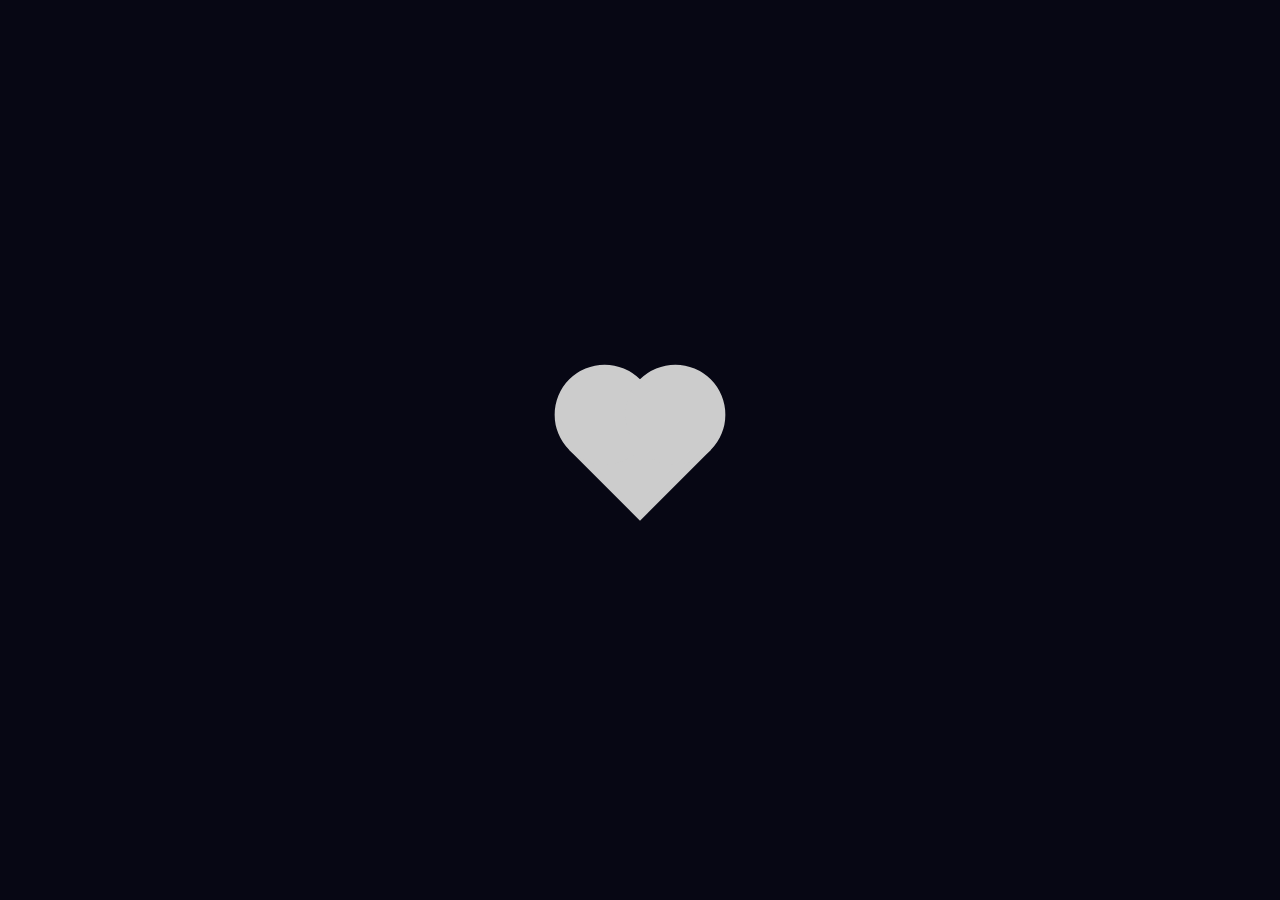
<file: 14. Heart/index.html>
<html lang="en">
  <head>
    <meta charset="UTF-8" />
    <meta http-equiv="X-UA-Compatible" content="IE=edge" />
    <meta name="viewport" content="width=device-width, initial-scale=1.0" />
    <title>Heart</title>
    <link rel="stylesheet" href="style.css" />
  </head>
  <body>
    <div class="gray-heart"></div>
    <div class="red-heart"></div>

    <script src="app.js"></script>
  </body>
</html>
</file>
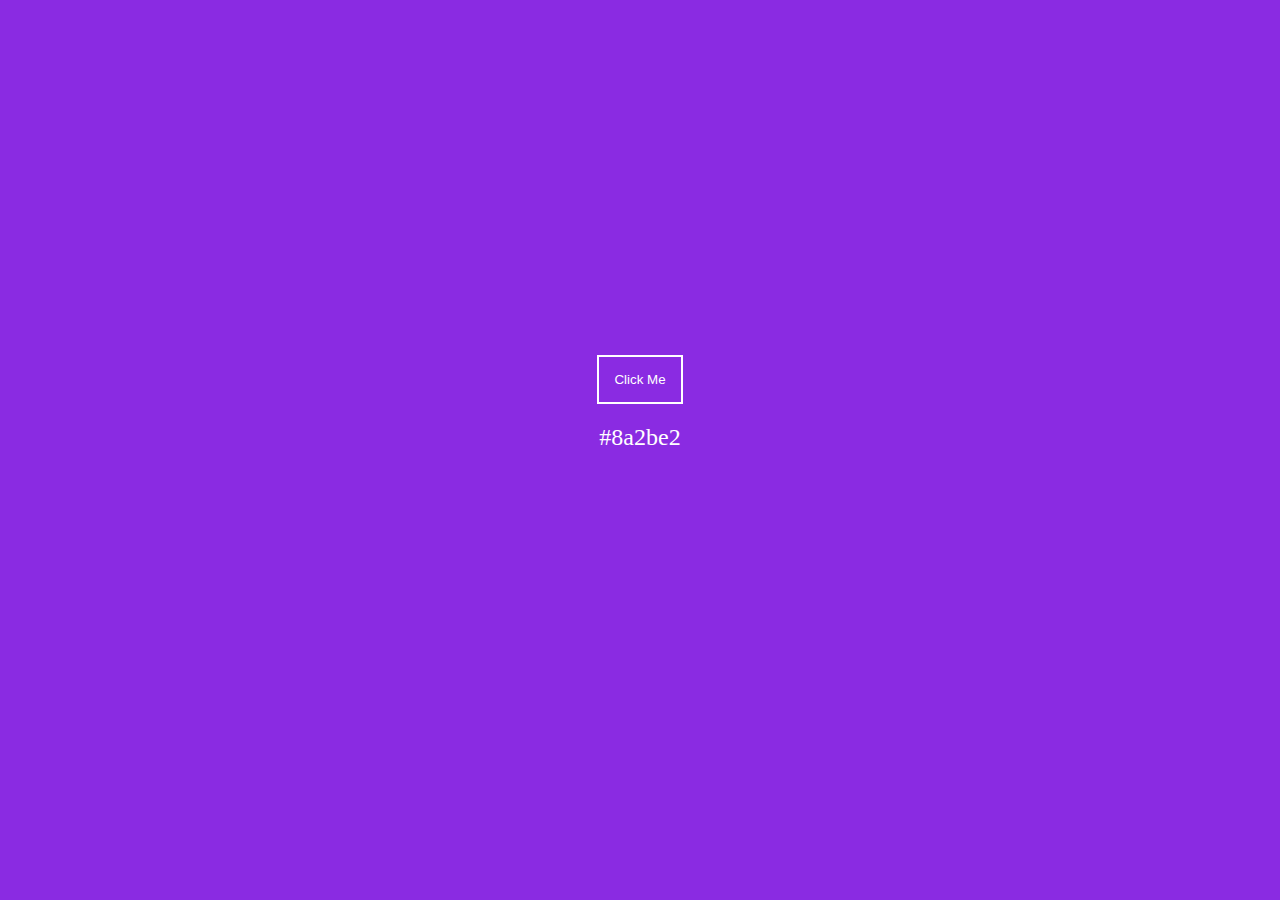
<file: 15. Background Color Changer/index.html>
<html lang="en">
  <head>
    <meta charset="UTF-8" />
    <meta http-equiv="X-UA-Compatible" content="IE=edge" />
    <meta name="viewport" content="width=device-width, initial-scale=1.0" />
    <title>Random Background Color Changer</title>
    <link rel="stylesheet" href="style.css" />
  </head>
  <body>
    <button id="btn">Click Me</button>
    <h2 id="hexCode">#8a2be2</h2>

    <script src="app.js"></script>
  </body>
</html>
</file>
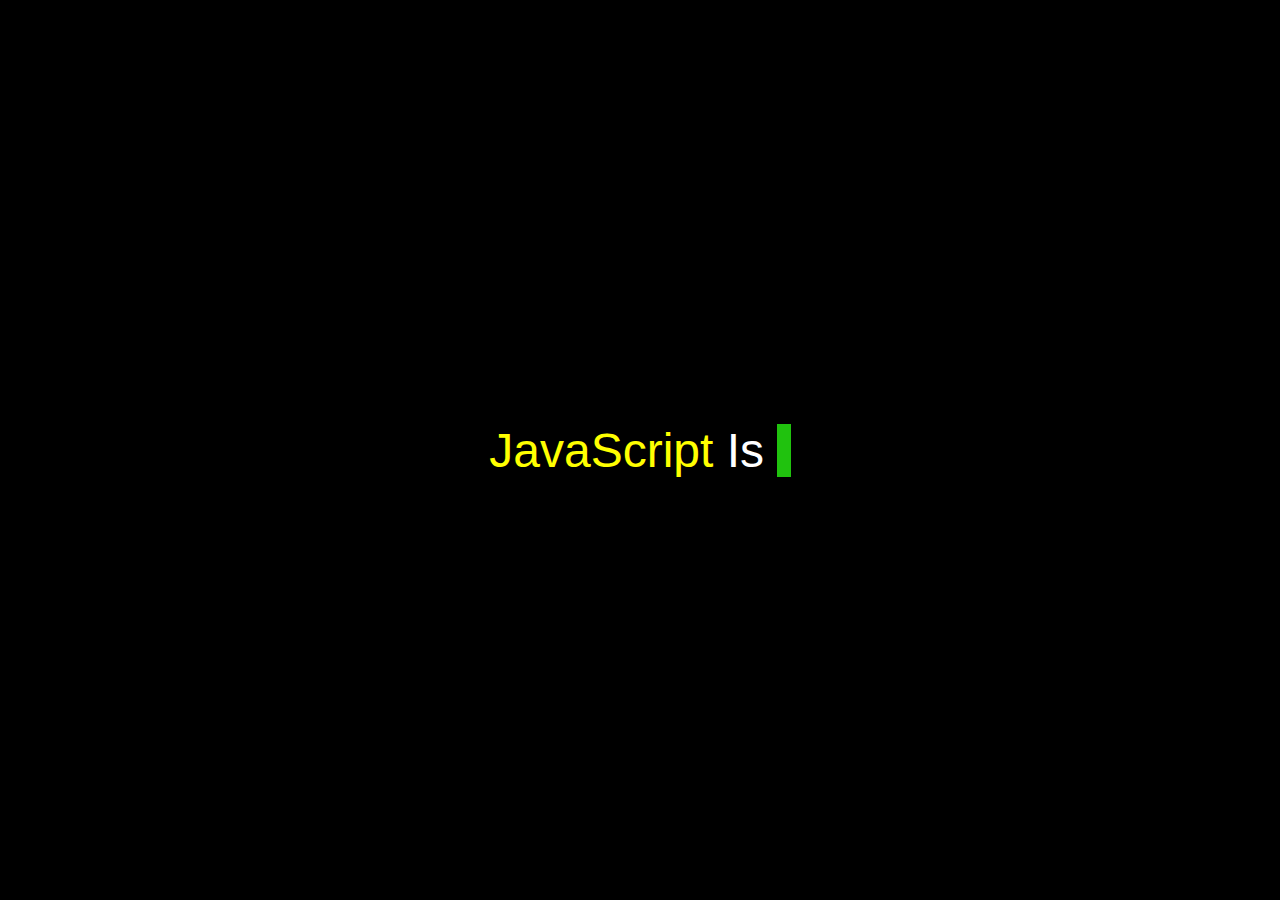
<file: 16. Auto Text/index.html>
<html lang="en">
  <head>
    <meta charset="UTF-8" />
    <meta name="viewport" content="width=device-width, initial-scale=1.0" />
    <title>Auto Text</title>
    <link rel="stylesheet" href="style.css" />
  </head>
  <body>
    <p>
      <span class="js">JavaScript</span> Is <span class="typed-text"></span>
      <span class="cursor">&nbsp;</span>
    </p>

    <script src="app.js"></script>
  </body>
</html>
</file>
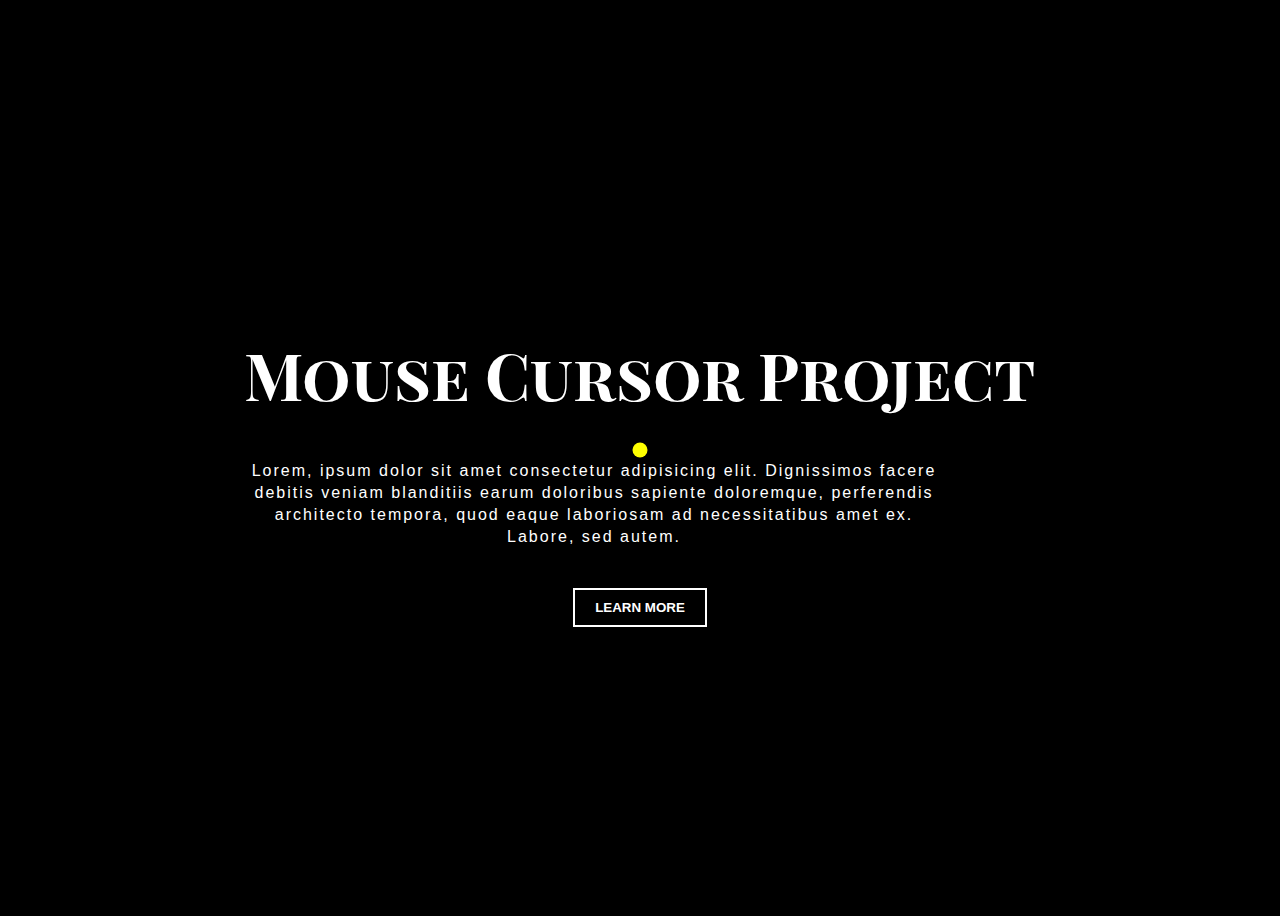
<file: 17. Cursor/index.html>
<html lang="en">
  <head>
    <meta charset="UTF-8" />
    <meta http-equiv="X-UA-Compatible" content="IE=edge" />
    <meta name="viewport" content="width=device-width, initial-scale=1.0" />
    <title>Cursor</title>
    <link rel="stylesheet" href="style.css" />
  </head>
  <body>
    <div class="cursor"></div>
    <div class="container">
      <h1>Mouse Cursor Project</h1>
      <p>
        Lorem, ipsum dolor sit amet consectetur adipisicing elit. Dignissimos
        facere debitis veniam blanditiis earum doloribus sapiente doloremque,
        perferendis architecto tempora, quod eaque laboriosam ad necessitatibus
        amet ex. Labore, sed autem.
      </p>
      <button>Learn More</button>
    </div>

    <script src="app.js"></script>
  </body>
</html>
</file>
<file: 010. Accordion/style.css>
* {
    padding: 0;
    margin: 0;
    box-sizing: border-box;
  }
  
  body {
    background: crimson;
    font-family: sans-serif;
  }
  
  #accordion {
    margin: 100px auto;
    width: 600px;
  }
  
  #accordion li {
    list-style: none;
    width: 100%;
    margin-bottom: 10px;
    background: #fff;
    padding: 10px;
  }
  
  #accordion li label {
    padding: 10px;
    display: flex;
    justify-content: space-between;
    align-items: center;
    font-size: 18px;
    font-weight: 500;
    color: dodgerblue;
    cursor: pointer;
  }
  
  #accordion li label span {
    transform: rotate(90deg);
    font-size: 22px;
    color: dodgerblue;
  }
  
  #accordion label + input[type="radio"] {
    display: none;
  }
  
  #accordion .content {
    padding: 0 10px;
    line-height: 26px;
    max-height: 0;
    overflow: hidden;
    transition: max-height 0.5s;
  }
  
  #accordion label + input[type="radio"]:checked + .content {
    max-height: 400px;
  }
</file>
<file: 02.Creative Loading Animation/style.css>
* {
    margin: 0;
    padding: 0;
    box-sizing: border-box;
  }
  
  body {
    background: #00008bcb;
  }
  
  .wrapper {
    display: flex;
    justify-content: center;
    align-items: center;
    min-height: 100vh;
  }
  
  .wrapper .loader {
    display: flex;
    justify-content: space-evenly;
    padding: 0 20px;
  }
  
  .loader .loading {
    background: #fff;
    width: 30px;
    height: 30px;
    border-radius: 50px;
    margin: 0 10px;
    animation: load 0.8s ease infinite;
  }
  
  .loader .loading.one {
    animation-delay: 0.3s;
  }
  .loader .loading.two {
    animation-delay: 0.4s;
  }
  .loader .loading.three {
    animation-delay: 0.5s;
  }
  
  @keyframes load {
    0% {
      width: 30px;
      height: 30px;
    }
    50% {
      width: 20px;
      height: 20px;
    }
  }
</file>
<file: 03.Custom Scrollbar/style.css>
*{
    margin: 0;
    padding: 0;
    font-family: sans-serif;
    box-sizing: border-box;

}
body{
    background: linear-gradient(#8BC6EC, #9599E2);
}
.section{
    display: flex;
    justify-content: center;
    align-items: center;
    flex-direction: column;
}
.card {
    margin: 10px;
    padding: 10px;
    border: solid #fff 2px;
    border-radius: 10px;
    width: 500px;
    line-height: 28px;
}
.card h2{
    text-align: center;
    
}
::-webkit-scrollbar {
    background-color:transparent;
    width: 14px;
  

}
::-webkit-scrollbar-thumb {
    background:linear-gradient(#FBAB7E, #FC00FF);
    border-radius: 10px;
    width: 10px;
    height: 2px;

}
::-webkit-scrollbar-thumb:hover {
    background: linear-gradient(#FF3CAC,#784BA0,#2B86C5);
  }
</file>
<file: 04.Creative Image Hover Effect/style.css>
body {
    margin: 0;
    padding: 0;
    background: linear-gradient(#D9AFD9,#97D9E1);
    height: 100vh;
   

   
   
  
  }
  
  .container {
    
    position: relative;
    justify-items: left;
    width: 800px;
    height: 500px;
    background: #222;
    margin: 0 auto;
  }
  
  .clip {
    position: absolute;
    top: 0;
    left: 0;
    width: 100%;
    height: 100%;
    transition: all 0.5s;
  
  }
  
  .clip1 {
    background: url(https://images.unsplash.com/photo-1604537466158-719b1972feb8?ixlib=rb-1.2.1&ixid=MnwxMjA3fDF8MHxwaG90by1wYWdlfHx8fGVufDB8fHx8&auto=format&fit=crop&w=1169&q=80);
    background-size: cover;
    background-position: center;
    clip-path: polygon(0 0, 46% 0, 39% 100%, 0 100%);
  }
  
  .clip2 {
    background: url(https://images.unsplash.com/photo-1502228213426-d4e9f2add0e5?ixlib=rb-1.2.1&ixid=MnwxMjA3fDB8MHxwaG90by1wYWdlfHx8fGVufDB8fHx8&auto=format&fit=crop&w=1170&q=80);
    background-size: cover;
    background-position: center;
    clip-path: polygon(19% 0, 87% 0, 64% 100%, 33% 100%);
  }
  
  .clip3 {
    background: url(https://images.unsplash.com/photo-1519757043093-285fcb07a4e4?ixlib=rb-1.2.1&ixid=MnwxMjA3fDB8MHxwaG90by1wYWdlfHx8fGVufDB8fHx8&auto=format&fit=crop&w=1074&q=80);
    background-size: cover;
    background-position: center;
    clip-path: polygon(82% 0, 100% 0, 100% 100%, 63% 100%);
  }
  
  .container:hover .clip {
    clip-path: polygon(100% 0, 100% 0, 100% 100%, 100% 100%);
   
  }
  
  .container .clip:hover {
   
    clip-path: polygon(0 0, 100% 0, 100% 100%, 0% 100%);
  }
</file>
<file: 09. Tooltip/style.css>
* {
    padding: 0;
    margin: 0;
    box-sizing: border-box;
  }
  
  body {
    width: 100%;
    height: 100vh;
    display: flex;
    justify-content: center;
    align-items: center;
    background: linear-gradient(#8bc6ec, #9599e2);
    font-family: sans-serif;
  }
  
  #container {
    position: relative;
    padding: 7px;
    font-size: 25px;
    font-weight: bold;
    cursor: pointer;
  }
  
  #tooltip-content {
    position: absolute;
    left: 50%;
    top: 0;
    transform: translateX(-50%);
    background: #000;
    color: #fff;
    white-space: nowrap;
    padding: 10px 15px;
    border-radius: 7px;
    visibility: hidden;
    opacity: 0;
    transition: opacity 0.5s ease;
  }
  
  #tooltip-content::before {
    content: "";
    position: absolute;
    left: 50%;
    top: 100%;
    transform: translateX(-50%);
    border: 15px solid;
    border-color: #000 #0000 #0000 #0000;
  }
  
  #container:hover #tooltip-content {
    top: -130%;
    visibility: visible;
    opacity: 1;
  }
</file>
<file: 11. Scrollbars/style.css>
body{
    display: flex;
    justify-content: center;
    align-items: center;
    font-family: sans-serif;
    color: rgb(204, 235, 236);
    background:cadetblue;

}
.scroll-container {
    width: 25rem;
    padding: 30px;
    background: rgb(7,7,7);
    border-radius: 5px;
    


}
.scroll-div {
    width: 400px;
    height: 500px;
    background: rgb(7, 7, 7);
    overflow: hidden;
    overflow-y: scroll;
}
.scroll-object {

    padding: 10px;
}
h2{
    text-align: center;
    color: cadetblue;
    font-weight:bolder;
}
</file>
<file: 13. Page Scroll Indicator/style.css>
* {
    margin: 0;
    padding: 0;
  }
  
  body {
    height: 100vh;
    font-family: sans-serif;
    background: #000;
    color: #fff;
  }
  
  .content {
    padding: 4rem;
  }
  
  section {
    border: 2px solid white;
    margin: 20px 0;
    padding: 20px;
  }
  
  section h1 {
    margin: 10px 0;
  }
  
  .scroll-indicator {
    height: 5px;
    width: calc(100% - 6em);
    position: fixed;
    top: 10px;
    left: 3em;
    border-radius: 3px;
  }
  
  .scroll-indicator .progress {
    height: 100%;
    width: 0;
    border-radius: 3px;
    /* https://www.grabient.com/ */
    background: linear-gradient(30deg, #21d4fd, #b721ff);
    transition: width 0.1s;
  }
</file>
<file: 14. Heart/style.css>
* {
    box-sizing: border-box;
    margin: 0;
    padding: 0;
  }
  
  :root {
    --main-color: #dc143c;
  }
  
  body {
    display: flex;
    justify-content: center;
    align-items: center;
    height: 100vh;
    background: rgb(7, 7, 20);
  }
  
  /* gray-heart */
  .gray-heart {
    background: #ccc;
    display: flex;
    justify-content: center;
    align-items: center;
    width: 100px;
    height: 100px;
    position: relative;
    top: 0;
    transform: rotate(-45deg);
  }
  
  .gray-heart:before,
  .gray-heart:after {
    content: "";
    background: #ccc;
    border-radius: 50%;
    height: 100px;
    width: 100px;
    position: absolute;
  }
  
  .gray-heart:before {
    top: -50px;
    left: 0;
  }
  
  .gray-heart:after {
    left: 50px;
    top: 0;
  }
  
  /* red-heart */
  .red-heart {
    background: var(--main-color);
    display: flex;
    justify-content: center;
    align-items: center;
    height: 100px;
    width: 100px;
    transform: rotate(-45deg);
    position: absolute;
    visibility: hidden;
  }
  
  .red-heart:before,
  .red-heart:after {
    content: "";
    background: var(--main-color);
    border-radius: 50%;
    width: 100px;
    height: 100px;
    position: absolute;
  }
  
  .red-heart:before {
    top: -50px;
    left: 0;
  }
  
  .red-heart:after {
    left: 50px;
    top: 0;
  }
  
  .red-heart.animation {
    animation: pop 0.9s linear;
    visibility: visible;
  }
  
  .red-heart.fill-color {
    background: var(--main-color);
  }
  
  @keyframes pop {
    100% {
      transform: scale(1.7) rotate(-45deg);
      opacity: 0;
    }
  }
</file>
<file: 15. Background Color Changer/style.css>
body {
    background: blueviolet;
    min-height: 90vh;
    display: flex;
    flex-direction: column;
    justify-content: center;
    align-items: center;
    transition: 0.3s cubic-bezier(0.215, 0.61, 0.355, 1);
  }
  
  h2 {
    color: #fff;
    font-weight: 200;
  }
  
  button {
    padding: 15px;
    background: transparent;
    border: 2px solid white;
    color: #fff;
    transition: 0.8s cubic-bezier(0.175, 0.885, 0.32, 1.275);
  }
  
  button:hover {
    background: #fff;
    color: #000;
    cursor: pointer;
  }
  
  button:active {
    padding: 5px;
  }
</file>
<file: 16. Auto Text/style.css>
* {
    padding: 0;
    margin: 0;
    box-sizing: border-box;
  }
  
  body {
    display: flex;
    justify-content: center;
    align-items: center;
    height: 100vh;
    font-family: sans-serif;
    background: #000;
    color: #fff;
  }
  
  p {
    font-size: 3rem;
  }
  
  .js {
    color: yellow;
  }
  
  .typed-text {
    color: #20c20e;
  }
  
  .cursor {
    background: #20c20e;
  }
</file>
<file: 17. Cursor/style.css>
@import url("https://fonts.googleapis.com/css2?family=Playfair+Display+SC:wght@700&display=swap");

body {
  height: 100vh;
  background: #000;
  display: flex;
  flex-direction: column;
  justify-content: center;
  align-items: center;
}

.container {
  text-align: center;
  margin: 0 auto;
}

h1 {
  color: #fff;
  font-size: 4rem;
  font-family: "Playfair Display SC", serif;
}

p {
  color: #fff;
  max-width: 700px;
  font-family: sans-serif;
  letter-spacing: 2px;
  line-height: 22px;
  margin-bottom: 40px;
}

button {
  padding: 0;
  margin: 0;
  border: transparent;
  background: transparent;
  color: #fff;
  border: 2px solid white;
  padding: 10px 20px;
  font-weight: bold;
  text-transform: uppercase;
  cursor: pointer;
}

/* JavaScript */
div.cursor {
  position: absolute;
  top: 50%;
  left: 50%;
  width: 15px;
  height: 15px;
  background: yellow;
  border-radius: 50%;
  transform: translate(-50%, -50%);
}
</file>
